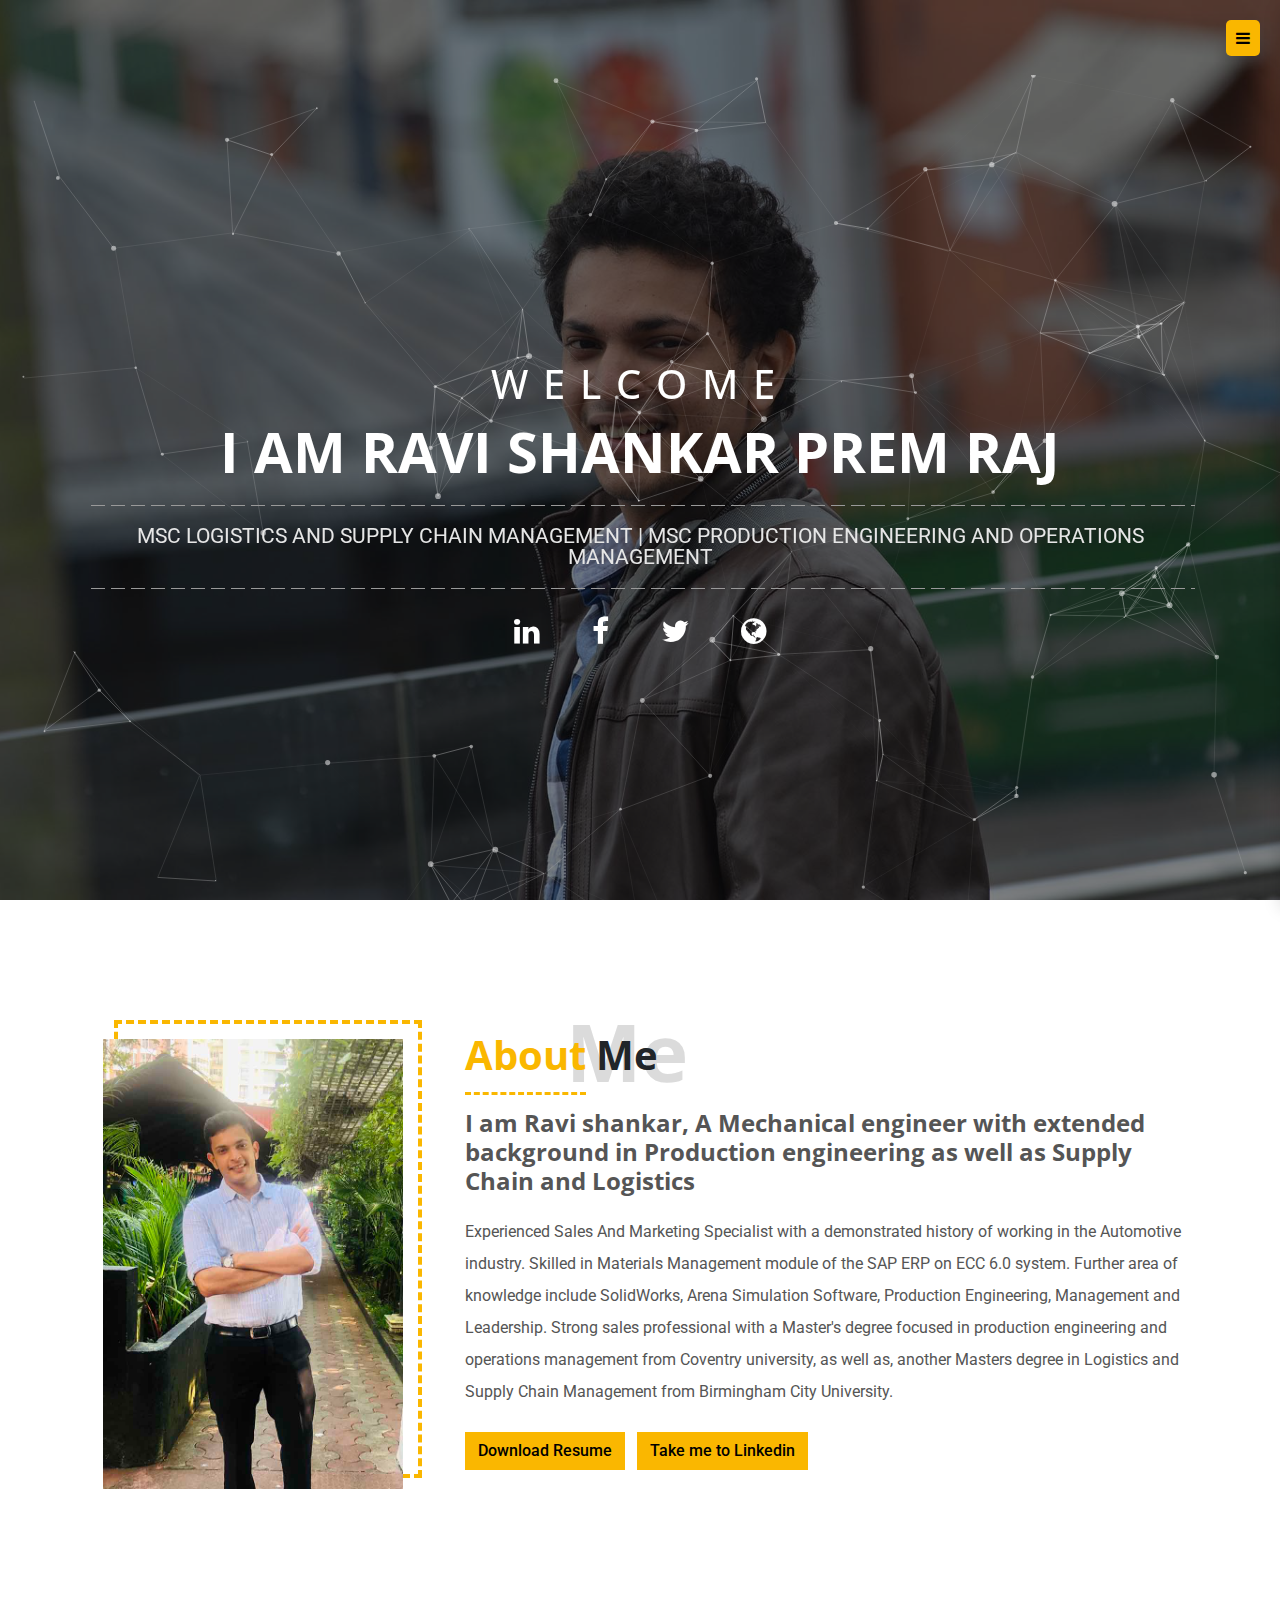
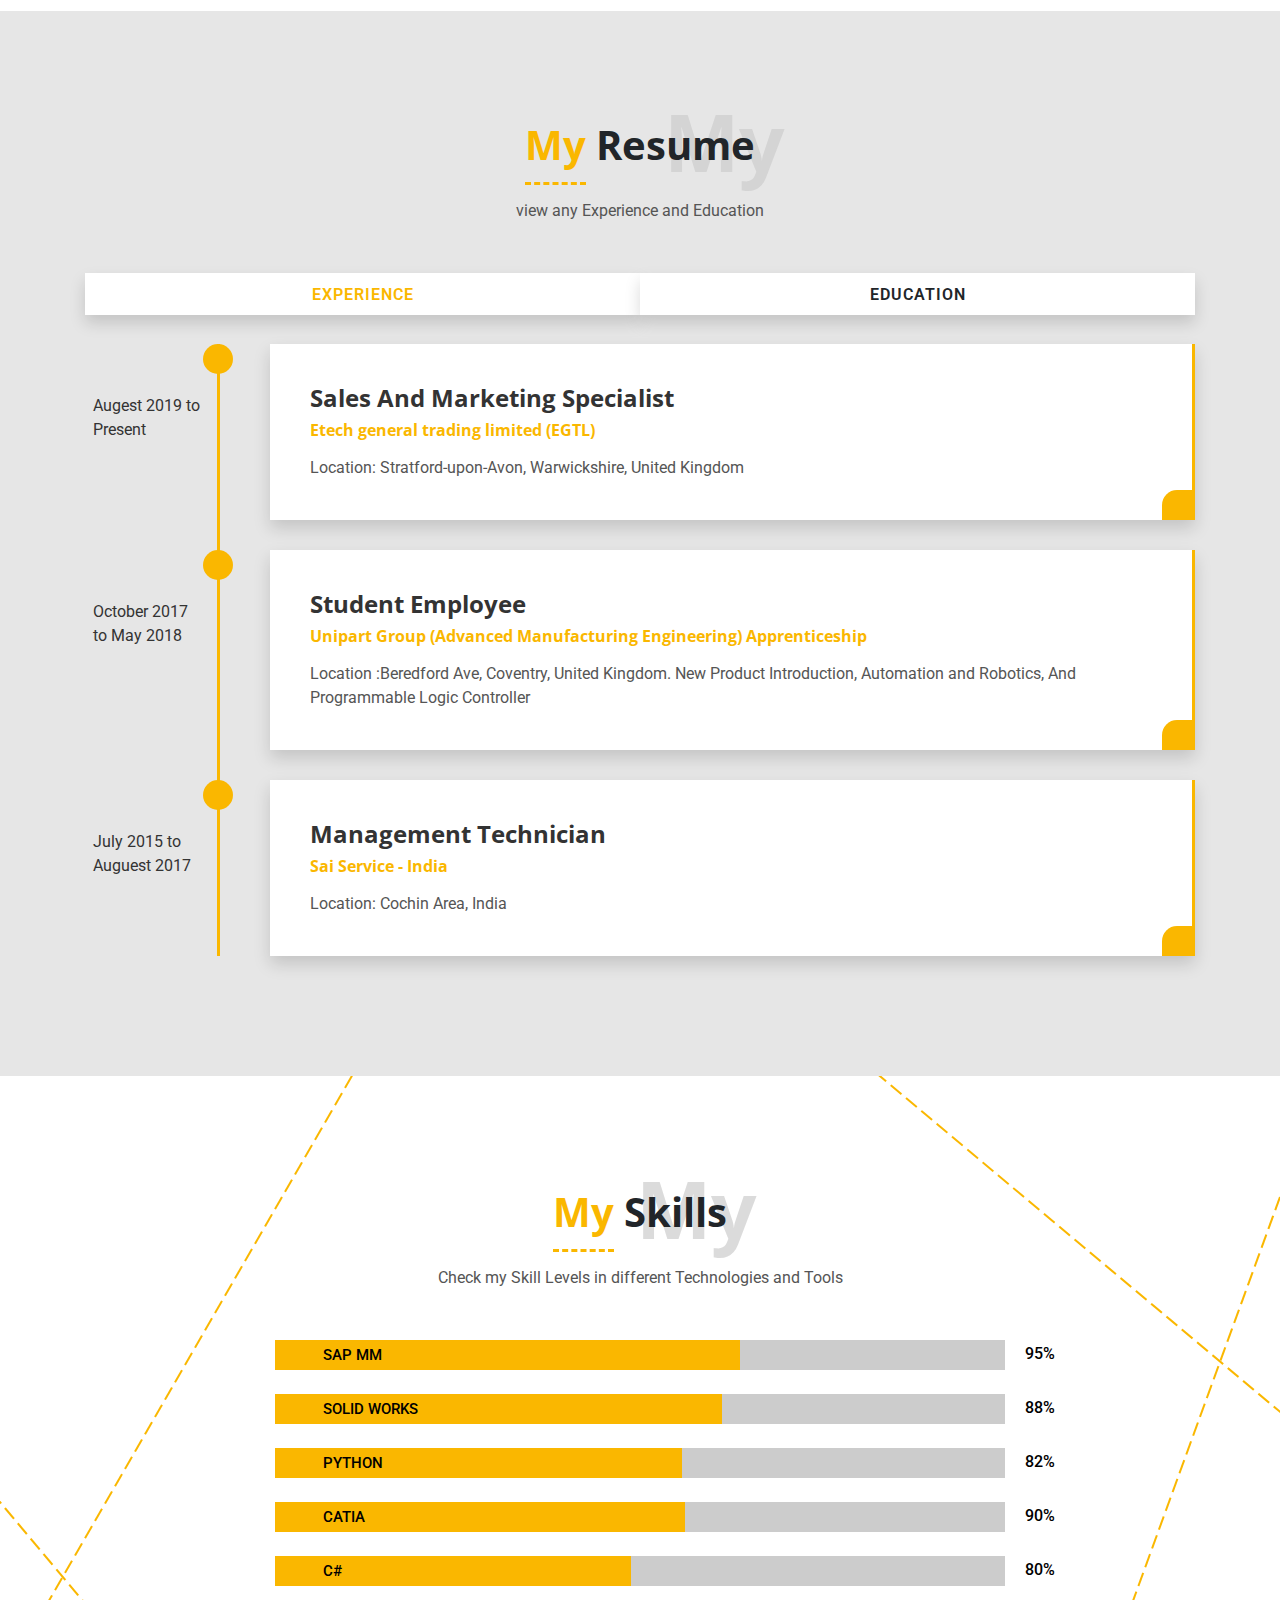
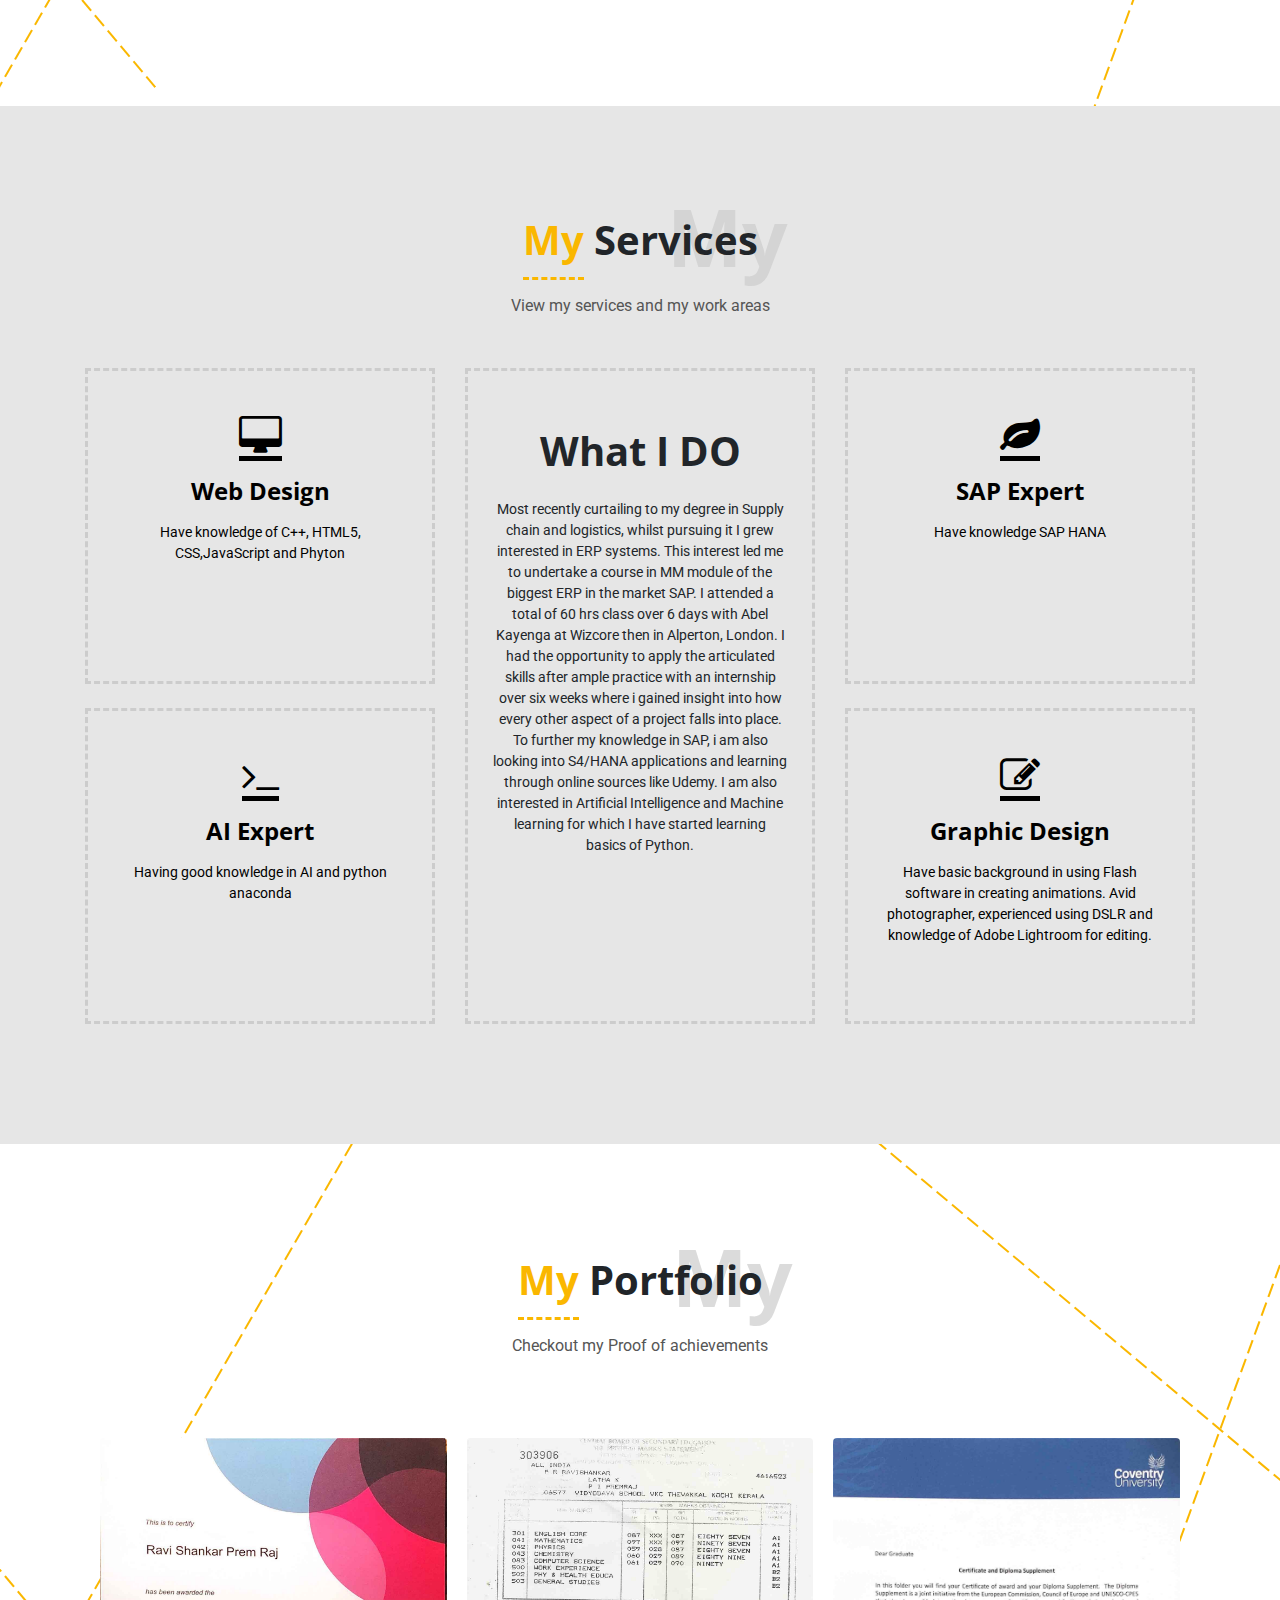
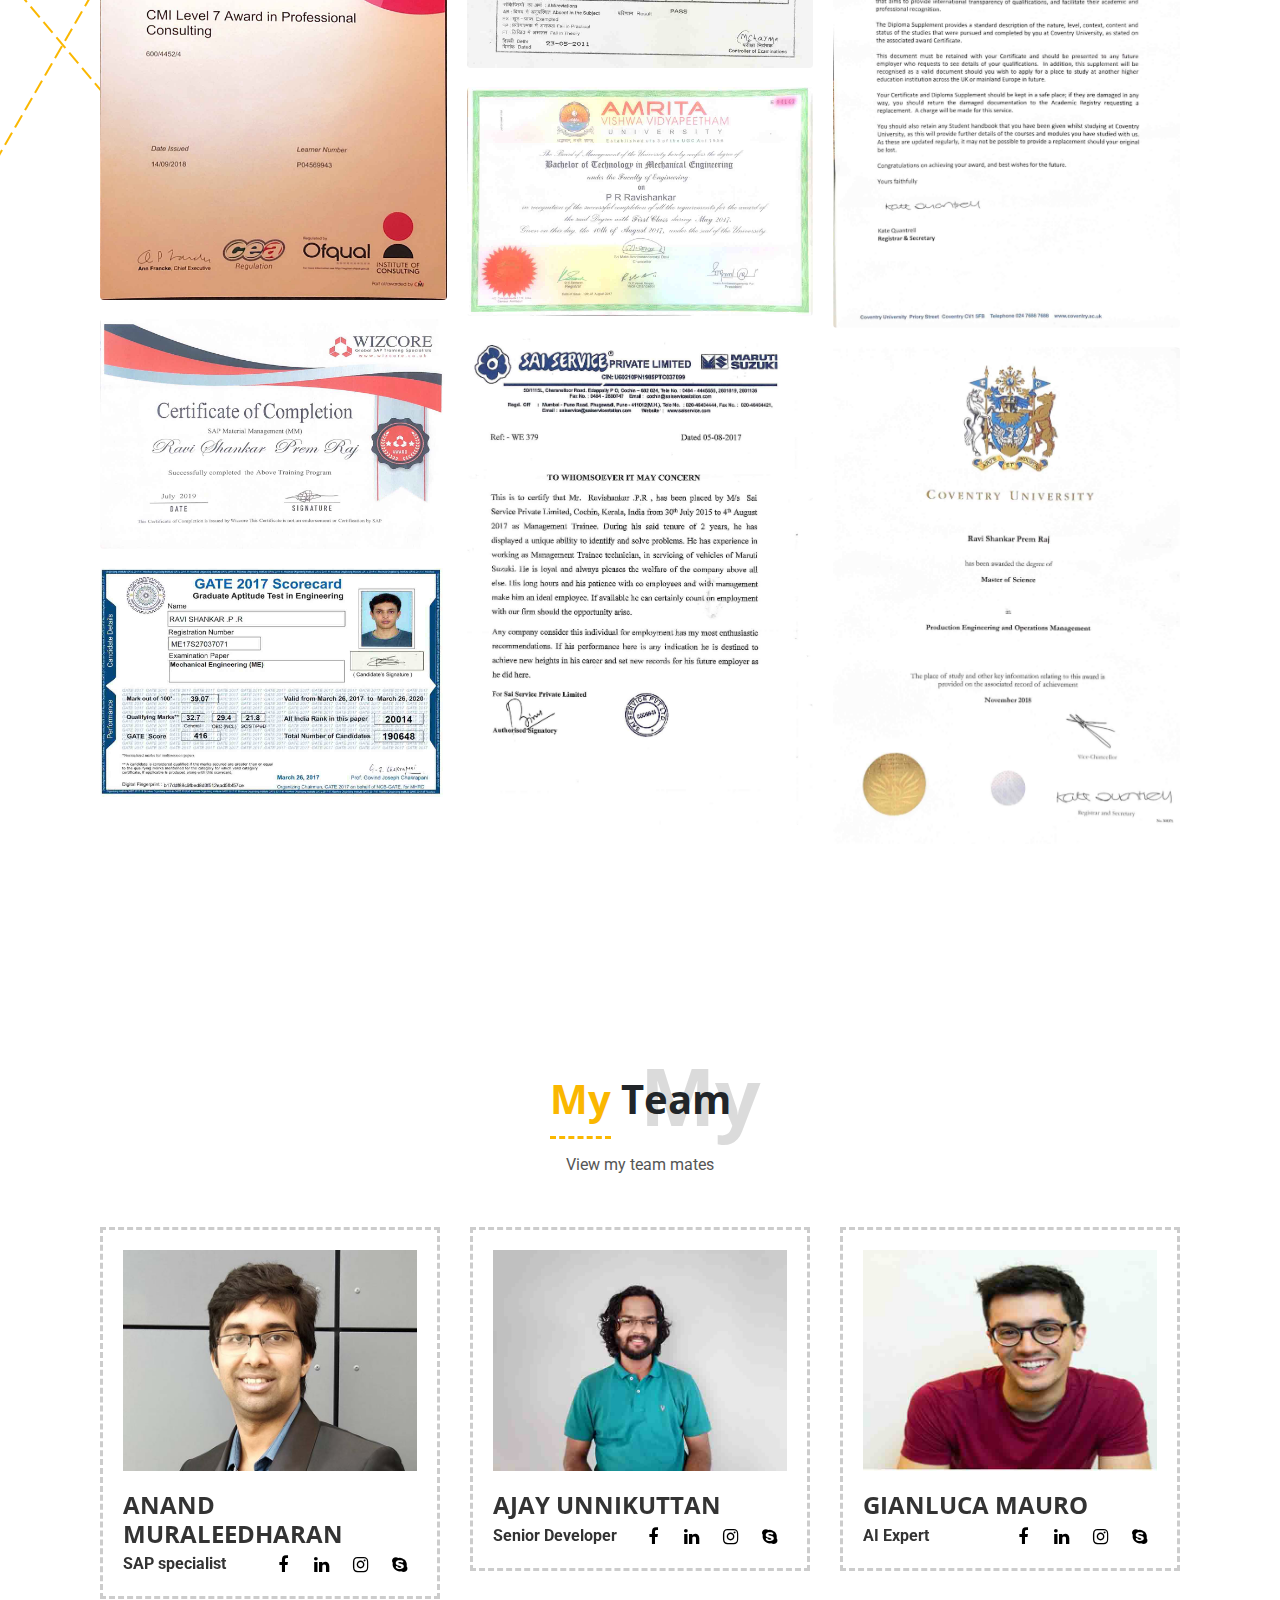
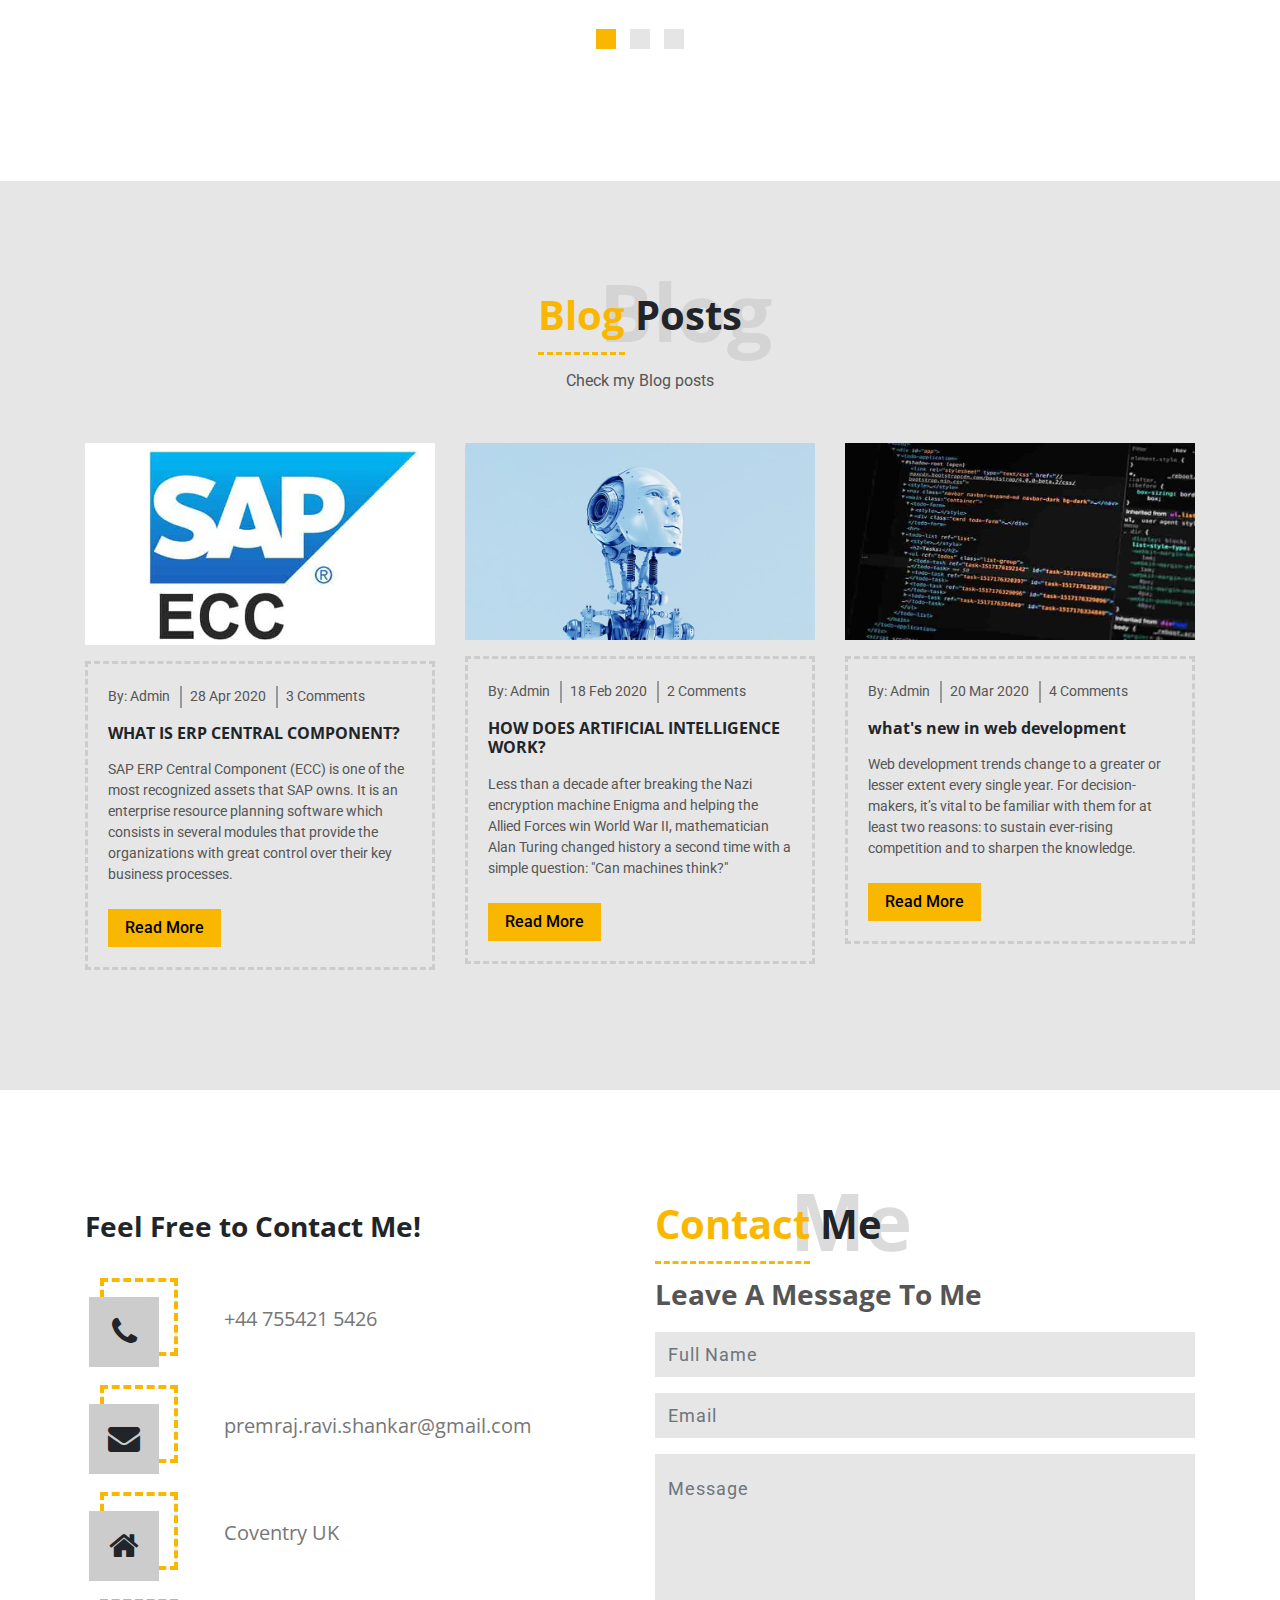
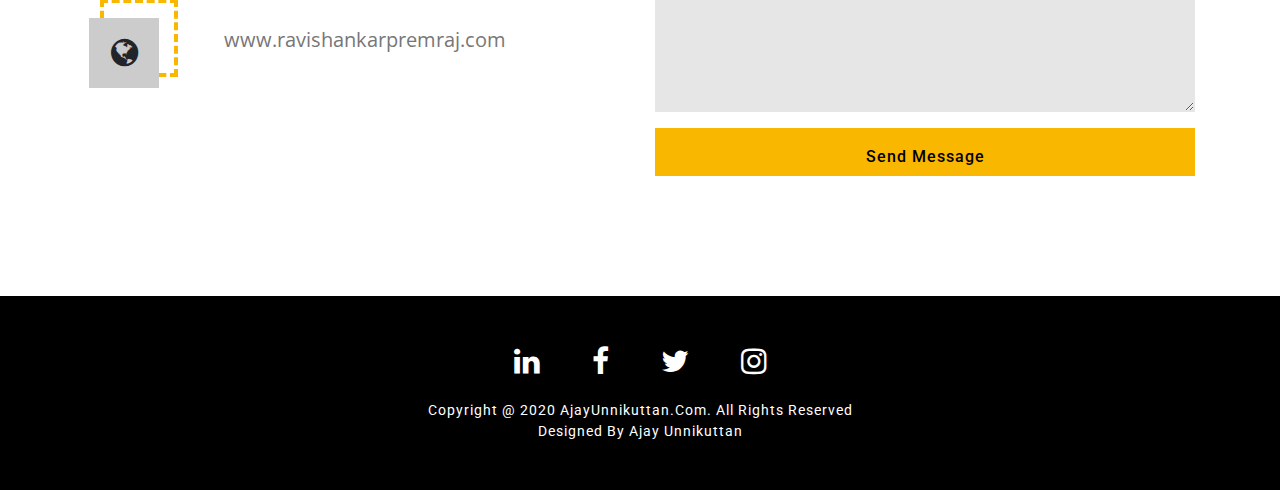
<file: index.html>
<!DOCTYPE html>
<html lang="en">
  <head>
    <title>Welcome to Ravishankarpremraj.com | About me</title>
    <!-- Required meta tags -->
    <meta charset="utf-8" />
    <meta name="viewport" content="width=device-width, initial-scale=1, shrink-to-fit=no" />
    <meta http-equiv="X-UA-Compatible" content="ie=edge" />
    <meta name="description" content="Hi, this is Ravi Shanker's Resume website. checkout all about me !">
    <meta name="keywords" content="Ravi Shankar, About me ">
    <meta name= "author" content="Ravi shankar">
    <meta name="theme-color" content="#e4c200">
    <meta property="og:image" content="https://www.ravishankarpremraj.com/images/slider-1.jpg">

    <link rel="shortcut icon" type="image/png" href="/favicon-16x16.png"/>
    <!-- Framework Stylesheets Start-->

    <!-- Bootstrap Stylesheet -->
    <link rel="stylesheet" type="text/css" href="css/bootstrap.min4.3.1.css" />
    <link rel="stylesheet" type="text/css" href="css/magnific-popup.css" />

    <!-- Framework Stylesheets End-->

    <!-- Slider Stylesheets -->
    <link rel="stylesheet" type="text/css" href="css/swiper.min.css" />
    <link rel="stylesheet" type="text/css" href="css/swiper-custom.css" />

    <!-- Owl Carousel -->
    <link rel="stylesheet" type="text/css" href="css/owl.carousel.css" />
    <link rel="stylesheet" type="text/css" href="css/owl.theme.css" />

    <!-- Font Awsome Stylesheet -->
    <link rel="stylesheet" href="vendors/font-awesome-4.7.0/css/font-awesome.min.css" />

    <!-- Custom Stylesheet Start-->
    <link rel="stylesheet" type="text/css" href="css/style.css" />
    <link rel="stylesheet" type="text/css" href="css/color-panel.css" />
    <link rel="stylesheet" type="text/css" href="css/responsive.css" />
    <link rel="stylesheet" type="text/css" href="css/colors/yellow.css" />

    <!-- Custom Stylesheet End-->

    <!-- Animation Stylesheets -->
    <link rel="stylesheet" type="text/css" href="css/animate.css" />
    
    <!-- Global site tag (gtag.js) - Google Analytics -->
<script async src="https://www.googletagmanager.com/gtag/js?id=G-7334VDWZ4Z"></script>
<script>
  window.dataLayer = window.dataLayer || [];
  function gtag(){dataLayer.push(arguments);}
  gtag('js', new Date());

  gtag('config', 'G-7334VDWZ4Z');
</script>
  </head>

  <body data-spy="scroll" data-target="#navbarSupportedContent" data-offset="0">
    <!--====== Color-Panel =====-->

    <!-- colorRang -->

    <!-- sidenav Starts -->
    <section>
      <div class="bg-overlay-nav"></div>
      <a href="#"><i class="fa fa-bars fixed-btn text-black bg-primary-color sidenav-open "></i></a>
      <div class="sidenav bg-white shadow">
        <div class="sidenav-title bg-white-e">
          <h1 class="text-uppercase">Menu</h1>
        </div>
        <!-- end sidenav-title -->
        <ul class="list-unstyled mb-0 lsp1 text-black sidenav-active">
          <li class="nav-item">
            <a href="#home" class="nav-link bg-primary-colorh bg-active"
              >Home
              <i class="fa fa-home"></i>
            </a>
          </li>
          <li class="nav-item">
            <a href="#about" class="nav-link bg-primary-colorh"
              >About
              <i class="fa fa-info"></i>
            </a>
          </li>
          <li class="nav-item">
            <a href="#resume" class="nav-link bg-primary-colorh"
              >Resume
              <i class="fa fa-file-text"></i>
            </a>
          </li>
          <li class="nav-item">
            <a href="#skills" class="nav-link bg-primary-colorh"
              >Skills
              <i class="fa fa-list-ul"></i>
            </a>
          </li>
          <li class="nav-item">
            <a href="#services" class="nav-link bg-primary-colorh"
              >Services
              <i class="fa fa-tasks"></i>
            </a>
          </li>
          <li class="nav-item">
            <a href="#portfolio" class="nav-link bg-primary-colorh"
              >Portfolio
              <i class="fa fa-photo"></i>
            </a>
          </li>
          <li class="nav-item">
            <a href="#team" class="nav-link bg-primary-colorh"
              >Team
              <i class="fa fa-users"></i>
            </a>
          </li>
          <li class="nav-item">
            <a href="#blogs" class="nav-link bg-primary-colorh"
              >Blog
              <i class="fa fa-newspaper-o"></i>
            </a>
          </li>
          <!-- <li class="nav-item">
            <a href="#pricing" class="nav-link bg-primary-colorh"
              >Pricing
              <i class="fa fa-dollar"></i>
            </a>
          </li> -->
          <li class="nav-item">
            <a href="#contact" class="nav-link bg-primary-colorh"
              >Contact
              <i class="fa fa-phone"></i>
            </a>
          </li>
        </ul>
      </div>
      <!-- end sidenav -->
    </section>
    <!-- sidenav Ends -->

    <!-- Parallax Background Starts-->
    <div class="parallax-bg">
      <div
        class="meta vh-100 bg-overlay"
        style="background: url(images/slider-1.jpg);background-size: cover;background-position: center;background-repeat: no-repeat;"
      >
        <div id="particles-js"></div>
        <div class="container flex-centering text-center vh-100 ">
          <div class="row sh-above">
            <div class="col-12">
              <div class="first-page-text text-white-persist">
                <div class="first-page-text-headings">
                  <h1 class="fw-medium animated fadeInDownBig">Welcome</h1>
                  <h1 class="display-4 fw-semi-bold animated fadeInDownBig delay-1s">I am Ravi Shankar Prem Raj</h1>

                  <div class="custom-border sh-above">
                    <div class="line-border"></div>
                  </div>

                  <p class="dash line text-white-persist-e fw-regular animated fadeInDownBig delay-2s">
                    MSc Logistics and supply chain management | MSc Production engineering and operations management
                  </p>

                  <div class="custom-border sh-above">
                    <div class="line-border"></div>
                  </div>

                  <ul class="list-unstyled list-inline social text-white-persist primary-colorh">
                    <li class="list-inline-item">
                      <a href="https://www.linkedin.com/in/ravi-shankar-prem-raj-64b02414b/" target="_blank" class="hover"><i class="fa fa-linkedin"></i></a>
                    </li>
                    <li class="list-inline-item">
                      <a href="https://www.facebook.com/profile.php?id=671284256&sk=photos_all&lst=100001407564921%3A671284256%3A1585460762" target="_blank" class="hover"><i class="fa fa-facebook-f"></i></a>
                    </li>
                    <li class="list-inline-item">
                      <a href="#" class="hover"><i class="fa fa-twitter"></i></a>
                    </li>
                   
                    <li class="list-inline-item">
                      <a href="https://www.ravishankarpremraj.com/" target="_blank" class="hover"><i class="fa fa-globe"></i></a>
                    </li>
                    
                  </ul>
                </div>
                <!-- end first-page-text-headings -->
              </div>
              <!-- end first-page-text -->
            </div>
            <!-- end column -->
          </div>
          <!-- end row -->
        </div>
        <!-- end container -->
      </div>
      <!-- end meta -->
    </div>
    <!-- end parallax-bg -->
    <!-- Parallax Background Ends-->

    <!-- About Start  -->
    <section class="section-padding about bg-white" id="about">
      <div class="container">
        <div class="row">
          <div class="col-lg-4 mx-auto flex-centering mb-5 mb-lg-0">
            <div class="img-styled">
              <div class="border-styled primary-border">
                <img src="images/about.jpg" alt="about-img" class="img-fluid" />
              </div>
              <!-- end border-styled -->
            </div>
            <!-- end img-styled -->
          </div>
          <!-- end column -->
          <div class="col-lg-8 flex-centering">
            <div class="about-text">
              <div class="heading heading-margin">
                <div class="heading-absolute text-white-c sh-above"><span>Me</span></div>
                <h1 class="sh-above2 position-relative"><span class="heading-border primary-color">About</span> Me</h1>
              </div>
              <!-- end heading -->
              <h4 class="text-black-5 fw-semi-bold about-margin">
                I am Ravi shankar, A Mechanical engineer with extended background in Production engineering as well as Supply Chain and Logistics
              </h4>
              <p class="text-black-5 about-margin">
                Experienced Sales And Marketing Specialist with a demonstrated history of working in 
                the Automotive industry. Skilled in Materials Management module of the SAP ERP on ECC 6.0 system. 
                Further area of knowledge include SolidWorks, Arena Simulation Software, Production Engineering, Management and Leadership. 
                Strong sales professional with a Master's degree focused in production engineering and operations management 
                from Coventry university, as well as, another Masters degree in Logistics and Supply Chain Management 
                from Birmingham City University.
              </p>

              <div class="about-btns pt-1">
                <a
                  href="https://www.slideshare.net/slideshow/embed_code/key/ir6zX4U3uULmBY"
                  class="btn on-bg-color bg-primary-color bg-primary-colorh fw-semi-bold br0"
                  target="_blank"
                  >Download Resume</a
                >
                <a
                  href="https://www.linkedin.com/in/ravi-shankar-prem-raj-64b02414b/"
                  target="_blank"
                  class="btn on-bg-color bg-primary-color bg-primary-colorh fw-semi-bold br0 ml-2"
                  >Take me to Linkedin</a
                >
              </div>
              <!-- end about-btns -->
            </div>
            <!-- end about-text -->
          </div>
          <!-- end column -->
        </div>
        <!-- end row -->
      </div>
      <!-- end container -->
    </section>
    <!-- About End  -->

    <!-- resume Start  -->
    <section class="section-padding resume bg-white-e" id="resume">
      <div class="container">
        <div class="row">
          <div class="col-12 text-center">
            <div class="heading heading-margin">
              <div class="heading-absolute text-white-c sh-above"><span>My</span></div>
              <h1 class="sh-above2 position-relative"><span class="heading-border primary-color ">My</span> Resume</h1>
            </div>
            <!-- end heading -->
            <p class="text-black-5 para-margin">
              view any Experience and Education
            </p>
          </div>
          <!-- end column -->
        </div>
        <!-- end row -->
        <!-- Nav tabs -->
        <ul class="nav nav-tabs border-0 heading-margin" id="myTab" role="tablist">
          <li class="nav-item w-50 primary-colorh">
            <a
              class="nav-link bg-white text-black hover lsp1 shadow active"
              id="experience-tab"
              data-toggle="tab"
              data-target="#experience"
              role="tab"
              aria-controls="experience"
              aria-selected="true"
              >Experience</a
            >
          </li>
          <li class="nav-item w-50 primary-colorh">
            <a
              class="nav-link bg-white text-black hover lsp1 shadow "
              id="education-tab"
              data-toggle="tab"
              data-target="#education"
              role="tab"
              aria-controls="education"
              aria-selected="false"
              >Education</a
            >
          </li>
        </ul>

        <!-- Tab panes -->
        <div class="container">
          <div class="tab-content">
            <div class="tab-pane active" id="experience" role="tabpanel" aria-labelledby="experience-tab">
              <div class="resume-details text-black-3">
                <div class="row">
                  <div class="col-lg-2 col-md-3 circle px-0 px-md-2">
                    <div class="col-md-8 px-0 duration">
                      <p>Augest 2019 to Present</p>
                    </div>
                    <!-- end column -->
                  </div>
                  <!-- end column -->
                  <div class="col-lg-10 col-md-9 ml-auto resume-box bg-white shadow">
                    <h4>Sales And Marketing Specialist</h4>
                    <h6 class="mt-md-2 mt-1 mb-md-3 mb-2 primary-color">Etech general trading limited (EGTL)</h6>
                    <p class="text-black-5">
                      Location: Stratford-upon-Avon, Warwickshire, United Kingdom
                    </p>
                  </div>
                  <!-- end column -->
                </div>
                <!-- end row -->
              </div>
              <!-- end resume-details -->
              <div class="resume-details text-black-3">
                <div class="row">
                  <div class="col-lg-2 col-md-3 circle px-0 px-md-2">
                    <div class="col-md-8 px-0 duration">
                      <p>October 2017 to May 2018</p>
                    </div>
                    <!-- end column -->
                  </div>
                  <!-- end column -->
                  <div class="col-lg-10 col-md-9 ml-auto resume-box bg-white shadow">
                    <h4>Student Employee</h4>
                    <h6 class="mt-md-2 mt-1 mb-md-3 mb-2 primary-color">Unipart Group (Advanced Manufacturing Engineering) Apprenticeship</h6>
                    <p class="text-black-5">
                      Location :Beredford Ave, Coventry, United Kingdom. New Product Introduction, 
                      Automation and Robotics, And Programmable Logic Controller
                    </p>
                  </div>
                  <!-- end column -->
                </div>
                <!-- end row -->
              </div>
              <!-- end resume-details -->
              <div class="resume-details text-black-3">
                <div class="row">
                  <div class="col-lg-2 col-md-3 circle px-0 px-md-2">
                    <div class="col-md-8 px-0 duration">
                      <p>July 2015 to Auguest 2017</p>
                    </div>
                    <!-- end column -->
                  </div>
                  <!-- end column -->
                  <div class="col-lg-10 col-md-9 ml-auto resume-box bg-white shadow">
                    <h4>Management Technician</h4>
                    <h6 class="mt-md-2 mt-1 mb-md-3 mb-2 primary-color">Sai Service - India</h6>
                    <p class="text-black-5">
                      Location: Cochin Area, India
                    </p>
                  </div>
                  <!-- end column -->
                </div>
                <!-- end row -->
              </div>
              <!-- end resume-details -->
            </div>
            <!-- end tab-pane -->
            <div class="tab-pane fade" id="education" role="tabpanel" aria-labelledby="education-tab">
              <div class="resume-details text-black-3">
                <div class="row">
                  <div class="col-lg-2 col-md-3 circle px-0 px-md-2">
                    <div class="col-md-8 px-0 duration">
                      <p>expected graduation 2019 – 2020</p>
                    </div>
                    <!-- end column -->
                  </div>
                  <!-- end column -->
                  <div class="col-lg-10 col-md-9 ml-auto resume-box bg-white shadow">
                    <h4>PGDM, Logistics and Supply Chain Management</h4>
                    <h6 class="mt-md-2 mt-1 mb-md-3 mb-2 primary-color">Birmingham City University</h6>
                    <p class="text-black-5">
                      Field Of Study Logistics and Supply Chain Management
                    </p>
                  </div>
                  <!-- end column -->
                </div>
                <!-- end row -->
              </div>
              <!-- end resume-details -->
              <div class="resume-details text-black-3">
                <div class="row">
                  <div class="col-lg-2 col-md-3 circle px-0 px-md-2">
                    <div class="col-md-8 px-0 duration">
                      <p>2017 – 2018</p>
                    </div>
                    <!-- end column -->
                  </div>
                  <!-- end column -->
                  <div class="col-lg-10 col-md-9 ml-auto resume-box bg-white shadow">
                    <h4>Master of Science - Field Of Study Production Engineering and Operations Management</h4>
                    <h6 class="mt-md-2 mt-1 mb-md-3 mb-2 primary-color">Coventry University</h6>
                    <p class="text-black-5">
                      Field Of Study Production Engineering and Operations Management
                    </p>
                  </div>
                  <!-- end column -->
                </div>
                <!-- end row -->
              </div>
              <!-- end resume-details -->
              <div class="resume-details text-black-3">
                <div class="row">
                  <div class="col-lg-2 col-md-3 circle px-0 px-md-2">
                    <div class="col-md-8 px-0 duration">
                      <p>January 2011 to 2015</p>
                    </div>
                    <!-- end column -->
                  </div>
                  <!-- end column -->
                  <div class="col-lg-10 col-md-9 ml-auto resume-box bg-white shadow">
                    <h4>Bachelor of Technology - BTech, Field Of Study: Mechanical Engineering</h4>
                    <h6 class="mt-md-2 mt-1 mb-md-3 mb-2 primary-color">Amrita University, Amritapuri Campus</h6>
                    <p class="text-black-5">
                      Field Of Study Mechanical Engineering, Grade First class
                    </p>
                  </div>
                  <!-- end column -->
                </div>
                <!-- end row -->
              </div>
              <!-- end resume-details -->
            </div>
            <!-- end tab-pane -->
          </div>
          <!-- end tab-content -->
        </div>
        <!-- end container -->
      </div>
      <!-- end container -->
    </section>
    <!-- resume End  -->

    <!-- Skills Start  -->
    <section class="section-padding skills position-relative overflow-hidden bg-white" id="skills">
      <div class="custom-skills-border sh-above">
        <div class="line-skills-border line-border1"></div>
        <div class="line-skills-border line-border2"></div>
        <div class="line-skills-border line-border3"></div>
        <div class="line-skills-border line-border4"></div>
      </div>
      <!-- end custom-skills-border -->
      <div class="container">
        <div class="row">
          <div class="col-lg-12 mx-auto text-center">
            <div class="heading heading-margin">
              <div class="heading-absolute text-white-c sh-above"><span>My</span></div>
              <h1 class="sh-above2 position-relative"><span class="heading-border primary-color ">My</span> Skills</h1>
            </div>
            <!-- end heading -->
            <p class="text-black-5 para-margin">
              Check my Skill Levels in different Technologies and Tools
            </p>
          </div>
          <!-- end column -->
        </div>
        <!-- end row -->
        <div class="row">
          <div class="col-lg-8 col-10 mx-sm-auto mr-auto fw-medium">
            <div class="pbar-wrapper">
              <div class="progress bg-white-c">
                <div
                  class="progress-bar bg-primary-color on-bg-color pl-5 pbar1"
                  role="progressbar"
                  aria-valuenow="25"
                  aria-valuemin="0"
                  aria-valuemax="100"
                >
                  SAP MM
                </div>
              </div>
              <!-- end progress -->
              <span class="text-black">95%</span>
            </div>
            <!-- end pbar-wrapper -->
            <div class="pbar-wrapper">
              <div class="progress mt-md-4 mt-sm-3 mt-2 bg-white-c">
                <div
                  class="progress-bar bg-primary-color on-bg-color pl-5 pbar2"
                  role="progressbar"
                  aria-valuenow="25"
                  aria-valuemin="0"
                  aria-valuemax="100"
                >
                  Solid works
                </div>
              </div>
              <!-- end progress -->
              <span class="text-black">88%</span>
            </div>
            <!-- end pbar-wrapper -->
            <div class="pbar-wrapper">
              <div class="progress mt-md-4 mt-sm-3 mt-2 bg-white-c">
                <div
                  class="progress-bar bg-primary-color on-bg-color pl-5 pbar3"
                  role="progressbar"
                  aria-valuenow="25"
                  aria-valuemin="0"
                  aria-valuemax="100"
                >
                  Python
                </div>
              </div>
              <!-- end progress -->
              <span class="text-black">82%</span>
            </div>
            <!-- end pbar-wrapper -->
            <div class="pbar-wrapper">
              <div class="progress mt-md-4 mt-sm-3 mt-2 bg-white-c">
                <div
                  class="progress-bar bg-primary-color on-bg-color pl-5 pbar4"
                  role="progressbar"
                  aria-valuenow="25"
                  aria-valuemin="0"
                  aria-valuemax="100"
                >
                  CATIA
                </div>
              </div>
              <!-- end progress -->
              <span class="text-black">90%</span>
            </div>
            <!-- end pbar-wrapper -->
            <div class="pbar-wrapper">
              <div class="progress mt-md-4 mt-sm-3 mt-2 bg-white-c">
                <div
                  class="progress-bar bg-primary-color on-bg-color pl-5 pbar5"
                  role="progressbar"
                  aria-valuenow="25"
                  aria-valuemin="0"
                  aria-valuemax="100"
                >
                  C#
                </div>
              </div>
              <!-- end progress -->
              <span class="text-black">80%</span>
            </div>
            <!-- end pbar-wrapper -->
          </div>
          <!-- end column -->
        </div>
        <!-- end row -->
      </div>
      <!-- end container -->
    </section>
    <!-- Skills End  -->

    <!-- Services Start  -->
    <section class="section-padding services bg-white-e" id="services">
      <div class="container">
        <div class="row">
          <div class="col-12 text-center">
            <div class="heading heading-margin">
              <div class="heading-absolute text-white-c sh-above"><span>My</span></div>
              <h1 class="sh-above2 position-relative"><span class="heading-border primary-color">My</span> Services</h1>
            </div>
            <!-- end heading -->
            <p class="text-black-5 para-margin">
              View my services and my work areas
            </p>
          </div>
          <!-- end column -->
        </div>
        <!-- end row -->
        <div class="row">
          <div class="col-xl">
            <div class="row no-gutters">
              <div class="col-12">
                <div class="box primary-border-e primary-border-eh">
                  <div class="box-bg bg-primary-colorh bg-white-e box-left-right on-bg-color on-bg-colorh">
                    <h1><i class="fa fa-desktop"></i></h1>
                    <h4 class="my-3 fw-semi-bold">Web Design</h4>
                    <p class="col-xl-12 col-md-8 col-sm-10 mx-auto px-0">
                      Have knowledge of C++, HTML5, CSS,JavaScript and Phyton
                    </p>
                  </div>
                  <!-- end box-bg -->
                </div>
                <!-- end box -->
              </div>
              <!-- end column -->
              <div class="col-12">
                <div class="box primary-border-e primary-border-eh mt-4">
                  <div class="box-bg bg-primary-colorh bg-white-e box-left-right on-bg-color on-bg-colorh">
                    <h1><i class="fa fa-terminal"></i></h1>
                    <h4 class="my-3 fw-semi-bold">AI Expert</h4>
                    <p class="col-xl-12 col-md-8 col-sm-10 mx-auto px-0">
                     Having good knowledge in AI and python anaconda 
                    </p>
                  </div>
                  <!-- end box-bg -->
                </div>
                <!-- end box -->
              </div>
              <!-- end column -->
            </div>
            <!-- end row -->
          </div>
          <!-- end column -->
          <div class="col-xl">
            <div class="box primary-border-e primary-border-eh box-center my-4 my-xl-0">
              <div class="inner-box text-center">
                <h1 class="pt-3 what fw-semi-bold">What I DO</h1>
                <p class="pt-4 text-center">
                  Most recently curtailing to my degree in Supply chain and logistics, 
                  whilst pursuing it I grew interested in ERP systems. This interest led me to undertake a course
                   in MM module of the biggest ERP in the market SAP. I attended a total of 60 hrs class over 6 days with
                    Abel Kayenga at Wizcore then in Alperton, London. I had the opportunity to apply the articulated skills 
                    after ample practice with an internship over six weeks where i gained insight into how every other aspect
                     of a project falls into place. To further my knowledge in SAP, i am also looking into S4/HANA applications 
                     and learning through online sources like Udemy. I am also interested in Artificial Intelligence and 
                     Machine learning for which I have started learning basics of Python.

                </p>

                <p class="pt-4 text-center">
                  <!-- Lorem ipsum dolor sit amet, consectetur adipiscing elit, sed do eiusmod tempor incididunt ut labore et
                  dolore magna aliqua. Ut enim ad minim veniam. Lorem ipsum dolor sit amet, consectetur adipiscing elit,
                  sed do eiusmod tempor incididunt ut labore et dolore magna aliqua. -->
                </p>

                <p class="pt-4 text-center">
                  <!-- Lorem ipsum dolor sit amet, consectetur adipiscing elit, sed do eiusmod tempor incididunt ut labore et
                  dolore magna aliqua. Lorem ipsum dolor sit amet, consectetur adipiscing elit, sed do eiusmod tempor
                  incididunt ut labore et dolore magna aliqua. -->
                </p>
              </div>
              <!-- end inner-box -->
            </div>
            <!-- end box -->
          </div>
          <!-- end column -->
          <div class="col-xl">
            <div class="row no-gutters">
              <div class="col-12">
                <div class="box primary-border-e primary-border-eh">
                  <div class="box-bg bg-primary-colorh bg-white-e box-left-right on-bg-color on-bg-colorh">
                    <h1><i class="fa fa-leaf"></i></h1>
                    <h4 class="my-3 fw-semi-bold">SAP Expert</h4>
                    <p class="col-xl-12 col-md-8 col-sm-10 mx-auto px-0">
                      Have knowledge SAP HANA
                    </p>
                  </div>
                  <!-- end box-bg -->
                </div>
                <!-- end box -->
              </div>
              <!-- end column -->
              <div class="col-12">
                <div class="box primary-border-e primary-border-eh mt-4">
                  <div class="box-bg bg-primary-colorh bg-white-e box-left-right on-bg-color on-bg-colorh">
                    <h1><i class="fa fa-pencil-square-o"></i></h1>
                    <h4 class="my-3 fw-semi-bold">Graphic Design</h4>
                    <p class="col-xl-12 col-md-8 col-sm-10 mx-auto px-0">
                      Have basic background in using Flash software in creating animations. 
                      Avid photographer, experienced using DSLR and knowledge of Adobe Lightroom for editing.
                    </p>
                  </div>
                  <!-- end box-bg -->
                </div>
                <!-- end box -->
              </div>
              <!-- end column -->
            </div>
            <!-- end row -->
          </div>
          <!-- end column -->
        </div>
        <!-- end row -->
      </div>
      <!-- end container -->
    </section>
    <!-- Services End  -->

    <!-- Portfolio Starts  -->
    <section class="section-padding portfolio position-relative overflow-hidden bg-white" id="portfolio">
      <div class="custom-skills-border">
        <div class="line-skills-border line-border1"></div>
        <div class="line-skills-border line-border2"></div>
        <div class="line-skills-border line-border3"></div>
        <div class="line-skills-border line-border4"></div>
      </div>
      <!-- end custom-skills-border -->
      <div class="container">
        <div class="row">
          <div class="col-12 text-center">
            <div class="heading heading-margin">
              <div class="heading-absolute text-white-c sh-above"><span>My</span></div>
              <h1 class="sh-above2 position-relative">
                <span class="heading-border primary-color ">My</span> Portfolio
              </h1>
            </div>
            <!-- end heading -->
            <p class="text-black-5 para-margin">
              Checkout my Proof of achievements
            </p>
          </div>
          <!-- end column -->
        </div>
        <!-- end row -->

        <div id="photo-gallery" class="photo-gallery">
          <div class="container-fluid">
            <div class="row">
              <div class="col-12 col-sm-12 col-md-12 col-lg-12">
                <div id="filter-buttons" class="text-center primary-colorh heading-margin">
                  <!-- <button class="py-0 btn filter-button hover right-border text-black-5 active" data-filter="all">
                    <span></span>All
                  </button> -->
                  <!-- <button class="py-0 btn filter-button hover right-border text-black-5" data-filter="print">
                    <span></span>Brand
                  </button>
                  <button class="py-0 btn filter-button hover right-border text-black-5" data-filter="identity">
                    <span></span>Design
                  </button>
                  <button class="py-0 btn filter-button hover right-border text-black-5" data-filter="branding">
                    <span></span>Photos
                  </button>
                  <button class="py-0 btn filter-button hover right-border text-black-5 border-unset" data-filter="web">
                    <span></span>Videos
                  </button> -->
                </div>
                <!-- end filter-buttons -->

                <div class="row" id="casual">
                  <div class="col">
                    <div class="card-columns">
                      <div class="card border-0 filter all branding">
                        <img src="images/portfolio/cmilvl7.jpg" alt="gallery-image" class="img-fluid" />
                        <div class="card-meta flex-centering text-center">
                          <div class="meta-texts sh-above text-white-persist fw-light">
                            <h3 class="fw-semi-bold primary-color">CMI Level 7 Award</h3>
                            <h6 class="mt-2 mb-3">Professional Consultingy</h6>
                            <a href="images/portfolio/cmilvl7.jpg" title="image-1" class="with-caption image-link"
                              ><span><i class="fa fa-plus"></i></span
                            ></a>
                          </div>
                          <!-- end meta-texts -->
                        </div>
                        <!-- end card-meta -->
                      </div>
                      <!-- end card -->
                      <div class="card border-0 filter all identity">
                        <img src="images/portfolio/sap_mm.jpg" alt="gallery-image" class="img-fluid" />
                        <div class="card-meta flex-centering text-center">
                          <div class="meta-texts sh-above text-white-persist fw-light">
                            <h3 class="fw-semi-bold primary-color">SAP Material Management</h3>
                            <h6 class="mt-2 mb-3">SAP</h6>
                            <a href="images/portfolio/sap_mm.jpg" title="image-2" class="with-caption image-link"
                              ><span><i class="fa fa-plus"></i></span
                            ></a>
                          </div>
                          <!-- end meta-texts -->
                        </div>
                        <!-- end card-meta -->
                      </div>
                      <!-- end card -->
                      <div class="card border-0 filter all web identity">
                        <img src="images/portfolio/GATE.JPG" alt="gallery-image" class="img-fluid" />
                        <div class="card-meta flex-centering text-center">
                          <div class="meta-texts sh-above text-white-persist fw-light">
                            <h3 class="fw-semi-bold primary-color">GATE 2017 Score</h3>
                            <h6 class="mt-2 mb-3">GATE Score</h6>
                            <a href="images/portfolio/GATE.JPG" title="image-3" class="with-caption image-link"
                              ><span><i class="fa fa-plus"></i></span
                            ></a>
                          </div>
                          <!-- end meta-texts -->
                        </div>
                        <!-- end card-meta -->
                      </div>
                      <!-- end card -->
                      <div class="card border-0 filter all web">
                        <img src="images/portfolio/12.jpg" alt="gallery-image" class="img-fluid" />
                        <div class="card-meta flex-centering text-center">
                          <div class="meta-texts sh-above text-white-persist fw-light">
                            <h3 class="fw-semi-bold primary-color">Higher Secondary score</h3>
                            <h6 class="mt-2 mb-3">Plus Two</h6>
                            <a href="images/portfolio/12.jpg" title="image-4" class="with-caption image-link"
                              ><span><i class="fa fa-plus"></i></span
                            ></a>
                          </div>
                          <!-- end meta-texts -->
                        </div>
                        <!-- end card-meta -->
                      </div>
                      <!-- end card -->
                      <div class="card border-0 filter all print web">
                        <img src="images/portfolio/B_techCert.jpg" alt="gallery-image" class="img-fluid" />
                        <div class="card-meta flex-centering text-center">
                          <div class="meta-texts sh-above text-white-persist fw-light">
                            <h3 class="fw-semi-bold primary-color">B.Tech Certificate</h3>
                            <h6 class="mt-2 mb-3">B.tech</h6>
                            <a href="images/portfolio/B_techCert.jpg" title="image-5" class="with-caption image-link"
                              ><span><i class="fa fa-plus"></i></span
                            ></a>
                          </div>
                          <!-- end meta-texts -->
                        </div>
                        <!-- end card-meta -->
                      </div>
                      <!-- end card -->
                      <div class="card border-0 filter all branding identity">
                        <img src="images/portfolio/Experience.jpg" alt="gallery-image" class="img-fluid" />
                        <div class="card-meta flex-centering text-center">
                          <div class="meta-texts sh-above text-white-persist fw-light">
                            <h3 class="fw-semi-bold primary-color">experience</h3>
                            <h6 class="mt-2 mb-3">experience</h6>
                            <a href="images/portfolio/Experience.jpg" title="image-6" class="with-caption image-link"
                              ><span><i class="fa fa-plus"></i></span
                            ></a>
                          </div>
                          <!-- end meta-texts -->
                        </div>
                        <!-- end card-meta -->
                      </div>
                      <!-- end card -->
                      <div class="card border-0 filter all branding">
                        <img src="images/portfolio/ms_prod_2.jpg" alt="gallery-image" class="img-fluid" />
                        <div class="card-meta flex-centering text-center">
                          <div class="meta-texts sh-above text-white-persist fw-light">
                            <h3 class="fw-semi-bold primary-color">Diploma Supplement</h3>
                            <h6 class="mt-2 mb-3">Coventry University</h6>
                            <a href="images/portfolio/ms_prod_2.jpg" title="image-7" class="with-caption image-link"
                              ><span><i class="fa fa-plus"></i></span
                            ></a>
                          </div>
                          <!-- end meta-texts -->
                        </div>
                        <!-- end card-meta -->
                      </div>
                      <!-- end card -->
                      <div class="card border-0 filter all web identity brand">
                        <img src="images/portfolio/ms _prod_eng.jpg" alt="gallery-image" class="img-fluid" />
                        <div class="card-meta flex-centering text-center">
                          <div class="meta-texts sh-above text-white-persist fw-light">
                            <h3 class="fw-semi-bold primary-color">Production Engineering and operations management</h3>
                            <h6 class="mt-2 mb-3">Coventry University</h6>
                            <a href="images/portfolio/ms _prod_eng.jpg" title="image-8" class="with-caption image-link"
                              ><span><i class="fa fa-plus"></i></span
                            ></a>
                          </div>
                          <!-- end meta-texts -->
                        </div>
                        <!-- end card-meta -->
                      </div>
                      <!-- end card -->
                    </div>
                    <!-- end card-columns -->
                  </div>
                  <!-- end column -->
                </div>
                <!-- end row -->
              </div>
              <!-- end column -->
            </div>
            <!-- end row -->
          </div>
          <!-- end container -->
        </div>
        <!-- end photo-gallery -->
      </div>
      <!-- end container -->
    </section>
    <!-- Portfolio Ends  -->

<!-- 

    Banner Starts 
    <section class="section-padding banner bg-overlay-dark">
      <div class="container">
        <div class="row sh-above2 position-relative text-center">
          <div class="col-lg-3 col-sm-6 p-4 p-xl-0">
            <div class="icon">
              <i class="fa fa-heart fa-3x primary-color"></i>
              <h1 class="primary-color my-lg-3 my-2">820</h1>
              <h4 class="text-white-persist-e">Happy Clients</h4>
            </div> -->
            <!-- end icon -->
            
          <!-- </div> -->
          <!-- end column -->
          <!-- <div class="col-lg-3 col-sm-6 p-4 p-xl-0">
            <div class="icon">
              <i class="fa fa-check-square fa-3x primary-color"></i>
              <h1 class="primary-color my-lg-3 my-2">120</h1>
              <h4 class="text-white-persist-e">Success Projects</h4>
            </div> -->
            <!-- end icon -->
          <!-- </div> -->
          <!-- end column -->
          <!-- <div class="col-lg-3 col-sm-6 p-4 p-xl-0">
            <div class="icon">
              <i class="fa fa-trophy fa-3x primary-color"></i>
              <h1 class="primary-color my-lg-3 my-2">20</h1>
              <h4 class="text-white-persist-e">Awards Received</h4>
            </div> -->
            <!-- end icon -->
          </div>
          <!-- end column -->
          <!-- <div class="col-lg-3 col-sm-6 p-4 p-xl-0">
            <div class="icon">
              <i class="fa fa-coffee fa-3x primary-color"></i>
              <h1 class="primary-color my-lg-3 my-2">624</h1>
              <h4 class="text-white-persist-e">Cups Of Tea</h4>
            </div> -->
            <!-- end icon -->
          <!-- </div> -->
          <!-- end column -->
        <!-- </div> -->
        <!-- end row -->
      <!-- </div> -->
      <!-- end container -->
    <!-- </section> -->
    <!-- Banner Ends  -->





    <!-- team Starts  -->
    <section class="section-padding team bg-white" id="team">
      <div class="container">
        <div class="row">
          <div class="col-12 text-center">
            <div class="heading heading-margin">
              <div class="heading-absolute text-white-c sh-above"><span>My</span></div>
              <h1 class="sh-above2 position-relative">
                <span class="heading-border primary-color-border primary-color">My</span> Team
              </h1>
            </div>
            <!-- end heading -->
            <p class="text-black-5 para-margin">
              View my team mates
            </p>
          </div>
          <!-- end column -->
        </div>
        <!-- end row -->
        <div class="owl-carousel owl-theme" id="owl-team">
          <div class="item">
            <div class="team-box primary-border  primary-border-e primary-border-eh">
              <img src="images/team3.jpg" alt="team-image" class="img-fluid" />
              <div class="team-text text-black-3">
                <h4 class="text-uppercase">Anand Muraleedharan</h4>
                <p class="mt-1 fw-semi-bold">SAP specialist</p>
                <ul class="list-unstyled list-inline team-social text-black primary-colorh">
                  <li class="list-inline-item">
                    <a href="#"><i class="hover fa fa-facebook"></i></a>
                  </li>
                  <li class="list-inline-item">
                    <a href="#"><i class="hover fa fa-linkedin"></i></a>
                  </li>
                  <li class="list-inline-item">
                    <a href="#"><i class="hover fa fa-instagram"></i></a>
                  </li>
                  <li class="list-inline-item">
                    <a href="#"><i class="hover fa fa-skype"></i></a>
                  </li>
                </ul>
              </div>
              <!-- end team-text -->
            </div>
            <!-- end team-box -->
          </div>
          <!-- end item -->
          <div class="item">
            <div class="team-box primary-border  primary-border-e primary-border-eh">
              <img src="images/team1.jpg" alt="team-image" class="img-fluid" />
              <div class="team-text text-black-3">
                <h4 class="text-uppercase">Ajay Unnikuttan</h4>
                <p class="mt-1 fw-semi-bold">Senior Developer</p>
                <ul class="list-unstyled list-inline team-social text-black primary-colorh">
                  <li class="list-inline-item">
                    <a href="#"><i class="hover fa fa-facebook"></i></a>
                  </li>
                  <li class="list-inline-item">
                    <a href="#"><i class="hover fa fa-linkedin"></i></a>
                  </li>
                  <li class="list-inline-item">
                    <a href="#"><i class="hover fa fa-instagram"></i></a>
                  </li>
                  <li class="list-inline-item">
                    <a href="#"><i class="hover fa fa-skype"></i></a>
                  </li>
                </ul>
              </div>
              <!-- end team-text -->
            </div>
            <!-- end team-box -->
          </div>
          <!-- end item -->
          <div class="item">
            <div class="team-box primary-border  primary-border-e primary-border-eh">
              <img src="images/team2.jpg" alt="team-image" class="img-fluid" />
              <div class="team-text text-black-3">
                <h4 class="text-uppercase">Gianluca Mauro</h4>
                <p class="mt-1 fw-semi-bold">AI Expert</p>
                <ul class="list-unstyled list-inline team-social text-black primary-colorh">
                  <li class="list-inline-item">
                    <a href="#"><i class="hover fa fa-facebook"></i></a>
                  </li>
                  <li class="list-inline-item">
                    <a href="#"><i class="hover fa fa-linkedin"></i></a>
                  </li>
                  <li class="list-inline-item">
                    <a href="#"><i class="hover fa fa-instagram"></i></a>
                  </li>
                  <li class="list-inline-item">
                    <a href="#"><i class="hover fa fa-skype"></i></a>
                  </li>
                </ul>
              </div>
              <!-- end team-text -->
            </div>
            <!-- end team-box -->
          </div>
          <!-- end item -->
          <div class="item">
            <div class="team-box primary-border  primary-border-e primary-border-eh">
              <img src="images/team3.jpg" alt="team-image" class="img-fluid" />
              <div class="team-text text-black-3">
                <h4 class="text-uppercase">Anand Muraleedharan</h4>
                <p class="mt-1 fw-semi-bold">SAP specialistr</p>
                <ul class="list-unstyled list-inline team-social text-black primary-colorh">
                  <li class="list-inline-item">
                    <a href="#"><i class="hover fa fa-facebook"></i></a>
                  </li>
                  <li class="list-inline-item">
                    <a href="#"><i class="hover fa fa-linkedin"></i></a>
                  </li>
                  <li class="list-inline-item">
                    <a href="#"><i class="hover fa fa-instagram"></i></a>
                  </li>
                  <li class="list-inline-item">
                    <a href="#"><i class="hover fa fa-skype"></i></a>
                  </li>
                </ul>
              </div>
              <!-- end team-text -->
            </div>
            <!-- end team-box -->
          </div>
          <!-- end item -->
          <div class="item">
            <div class="team-box primary-border  primary-border-e primary-border-eh">
              <img src="images/team1.jpg" alt="team-image" class="img-fluid" />
              <div class="team-text text-black-3">
                <h4 class="text-uppercase">Ajay Unnikuttan</h4>
                <p class="mt-1 fw-semi-bold">Senior Developer</p>
                <ul class="list-unstyled list-inline team-social text-black primary-colorh">
                  <li class="list-inline-item">
                    <a href="https://www.facebook.com/ajay.udayasanu"><i class="hover fa fa-facebook"></i></a>
                  </li>
                  <li class="list-inline-item">
                    <a href="https://www.linkedin.com/in/ajayunnikuttan/"><i class="hover fa fa-linkedin"></i></a>
                  </li>
                  <li class="list-inline-item">
                    <a href="https://www.instagram.com/ajay_udayasanu/"><i class="hover fa fa-instagram"></i></a>
                  </li>
                  <li class="list-inline-item">
                    <a href="#"><i class="hover fa fa-skype"></i></a>
                  </li>
                </ul>
              </div>
              <!-- end team-text -->
            </div>
            <!-- end team-box -->
          </div>
          <!-- end item -->
          <div class="item">
            <div class="team-box primary-border  primary-border-e primary-border-eh">
              <img src="images/team2.jpg" alt="team-image" class="img-fluid" />
              <div class="team-text text-black-3">
                <h4 class="text-uppercase">Gianluca Mauro</h4>
                <p class="mt-1 fw-semi-bold">AI Expert</p>
                <ul class="list-unstyled list-inline team-social text-black primary-colorh">
                  <li class="list-inline-item">
                    <a href="#"><i class="hover fa fa-facebook"></i></a>
                  </li>
                  <li class="list-inline-item">
                    <a href="#"><i class="hover fa fa-linkedin"></i></a>
                  </li>
                  <li class="list-inline-item">
                    <a href="#"><i class="hover fa fa-instagram"></i></a>
                  </li>
                  <li class="list-inline-item">
                    <a href="#"><i class="hover fa fa-skype"></i></a>
                  </li>
                </ul>
              </div>
              <!-- end team-text -->
            </div>
            <!-- end team-box -->
          </div>
          <!-- end item -->
          <div class="item">
            <div class="team-box primary-border  primary-border-e primary-border-eh">
              <img src="images/team3.jpg" alt="team-image" class="img-fluid" />
              <div class="team-text text-black-3">
                <h4 class="text-uppercase">Anand Muraleedharan</h4>
                <p class="mt-1 fw-semi-bold">SAP specialist</p>
                <ul class="list-unstyled list-inline team-social text-black primary-colorh">
                  <li class="list-inline-item">
                    <a href="#"><i class="hover fa fa-facebook"></i></a>
                  </li>
                  <li class="list-inline-item">
                    <a href="#"><i class="hover fa fa-linkedin"></i></a>
                  </li>
                  <li class="list-inline-item">
                    <a href="#"><i class="hover fa fa-instagram"></i></a>
                  </li>
                  <li class="list-inline-item">
                    <a href="#"><i class="hover fa fa-skype"></i></a>
                  </li>
                </ul>
              </div>
              <!-- end team-text -->
            </div>
            <!-- end team-box -->
          </div>
          <!-- end item -->
        </div>
        <!-- end owl-carousel -->
      </div>
      <!-- end container -->
    </section>
    <!-- team Ends  -->

    <!-- Blogs Starts  -->
    <section class="section-padding blogs bg-white-e" id="blogs">
      <div class="container">
        <div class="row">
          <div class="col-12 text-center">
            <div class="heading heading-margin">
              <div class="heading-absolute text-white-c sh-above"><span>Blog</span></div>
              <h1 class="sh-above2 position-relative">
                <span class="heading-border primary-color-border primary-color">Blog</span> Posts
              </h1>
            </div>
            <!-- end heading -->
            <p class="text-black-5 para-margin">
              Check my Blog posts
            </p>
          </div>
          <!-- end column -->
        </div>
        <!-- end row -->
        <div class="row">
          <div class="col-md-6 col-lg">
            <div class="blog-block">
              <img src="images/Sap_ECC.jpg" alt="blog-image" class="img-fluid" />
              <div class="blog-text mt-3 primary-border-e primary-border-eh">
                <ul class="list-inline date text-black-5">
                  <li class="list-inline-item right-border pl-0">
                    <p>By: Admin</p>
                  </li>
                  <li class="list-inline-item right-border">
                    <p>28 Apr 2020</p>
                  </li>
                  <li class="list-inline-item right-border border-unset">
                    <p>3 Comments</p>
                  </li>
                </ul>
                <h6 class="my-3">
                  WHAT IS ERP CENTRAL COMPONENT?
                </h6>
                <p class="text-black-5">
                  SAP ERP Central Component (ECC) is one of the most recognized assets that SAP owns. It is an enterprise resource planning software which consists in several modules that provide the organizations with great control over their key business processes.
                </p>
                <a href="#" class="btn bg-primary-color on-bg-color bg-primary-borderh br0 mt-4 px-3"
                  >Read More</a
                >
              </div>
              <!-- end blog-text -->
            </div>
            <!-- end blog-block -->
          </div>
          <!-- end column -->
          <div class="col-md-6 col-lg mt-4 mt-md-0">
            <div class="blog-block">
              <img src="images/AI.jpg" alt="blog-image" class="img-fluid" />
              <div class="blog-text mt-3 primary-border-e primary-border-eh">
                <ul class="list-inline date text-black-5">
                  <li class="list-inline-item right-border pl-0">
                    <p>By: Admin</p>
                  </li>
                  <li class="list-inline-item right-border">
                    <p>18 Feb 2020</p>
                  </li>
                  <li class="list-inline-item right-border border-unset">
                    <p>2 Comments</p>
                  </li>
                </ul>
                <h6 class="my-3">
                  HOW DOES ARTIFICIAL INTELLIGENCE WORK?
                </h6>
                <p class="text-black-5">
                  Less than a decade after breaking the Nazi encryption machine Enigma and helping the Allied Forces win World War II, mathematician Alan Turing changed history a second time with a simple question: "Can machines think?" 
                </p>
                <a href="#" class="btn bg-primary-color on-bg-color bg-primary-borderh br0 mt-4 px-3"
                  >Read More</a
                >
              </div>
              <!-- end blog-text -->
            </div>
            <!-- end blog-block -->
          </div>
          <!-- end column -->
          <div class="col-md-6 col-lg mt-4 mt-lg-0">
            <div class="blog-block">
              <img src="images/webdev.jpg" alt="blog-image" class="img-fluid" />
              <div class="blog-text mt-3 primary-border-e primary-border-eh">
                <ul class="list-inline date text-black-5">
                  <li class="list-inline-item right-border pl-0">
                    <p>By: Admin</p>
                  </li>
                  <li class="list-inline-item right-border">
                    <p>20 Mar 2020</p>
                  </li>
                  <li class="list-inline-item right-border border-unset">
                    <p>4 Comments</p>
                  </li>
                </ul>
                <h6 class="my-3">
                  what's new in web development
                </h6>
                <p class="text-black-5">
                  Web development trends change to a greater or lesser extent every single year. For decision-makers, it’s vital to be familiar with them for at least two reasons: to sustain ever-rising competition and to sharpen the knowledge.
                </p>
                <a href="#" class="btn bg-primary-color on-bg-color bg-primary-borderh br0 mt-4 px-3"
                  >Read More</a
                >
              </div>
              <!-- end blog-text -->
            </div>
            <!-- end blog-block -->
          </div>
          <!-- end column -->
        </div>
        <!-- end row -->
      </div>
      <!-- end container -->
    </section>
    <!-- Blogs Ends  -->





    <!-- Testimonials Starts  -->
    <!-- <section class="section-padding testimonials bg-overlay-dark">
      <div class="container sh-above text-white-persist text-center position-relative">
        <div class="row">
          <div class="col-12 px-xl-2 px-sm-0">
            <div class="owl-carousel owl-theme" id="owl-tst">
              <div class="item">
                <div class="tst-content">
                  <i class="fa fa-quote-right fa-5x primary-color"></i>
                  <p class="col-xl-8 col-lg-10 col-md-12 px-0 mx-auto mt-4">
                    Lorem ipsum dolor sit amet consectetur adipisicing elit. Autem tenetur ratione quod. Lorem ipsum
                    dolor sit amet consectetur adipisicing elit. Autem tenetur ratione quod.
                  </p>

                  <div class="row my-5">
                    <div class="col-auto mx-auto">
                      <div class="img-styled">
                        <div class="border-styled primary-border">
                          <img src="images/testimonials-img.jpg" alt="testimonials-img" class="img-fluid" />
                        </div> -->
                        <!-- end border-styled -->
                      <!-- </div> -->
                      <!-- end img-styled -->
                    <!-- </div> -->
                    <!-- end column -->
                  <!-- </div> -->
                  <!-- end row -->
                  <!-- <h2 class="mt-4 fw-semi-bold">Lisa John</h2>
                  <p>Ceo, Smart Company</p>
                </div> -->
                <!-- end tst-content -->
              <!-- </div> -->
              <!-- end item -->
              <!-- <div class="item">
                <div class="tst-content">
                  <i class="fa fa-quote-right fa-5x primary-color"></i>
                  <p class="col-xl-8 col-lg-10 col-md-12 px-0 mx-auto mt-4">
                    Lorem ipsum dolor sit amet consectetur adipisicing elit. Autem tenetur ratione quod. Lorem ipsum
                    dolor sit amet consectetur adipisicing elit. Autem tenetur ratione quod.
                  </p> -->

                  <!-- <div class="row my-5">
                    <div class="col-auto mx-auto">
                      <div class="img-styled">
                        <div class="border-styled primary-border">
                          <img src="images/testimonials-img.jpg" alt="testimonials-img" class="img-fluid" />
                        </div> -->
                        <!-- end border-styled -->
                      <!-- </div> -->
                      <!-- end img-styled -->
                    <!-- </div> -->
                    <!-- end column -->
                  <!-- </div> -->
                  <!-- end row -->
                  <!-- <h2 class="mt-4 fw-semi-bold">Lisa John</h2>
                  <p>Ceo, Smart Company</p>
                </div> -->
                <!-- end tst-content -->
              <!-- </div> -->
              <!-- end item -->
              <!-- <div class="item">
                <div class="tst-content">
                  <i class="fa fa-quote-right fa-5x primary-color"></i>
                  <p class="col-xl-8 col-lg-10 col-md-12 px-0 mx-auto mt-4">
                    Lorem ipsum dolor sit amet consectetur adipisicing elit. Autem tenetur ratione quod. Lorem ipsum
                    dolor sit amet consectetur adipisicing elit. Autem tenetur ratione quod.
                  </p>

                  <div class="row my-5">
                    <div class="col-auto mx-auto">
                      <div class="img-styled">
                        <div class="border-styled primary-border">
                          <img src="images/testimonials-img.jpg" alt="testimonials-img" class="img-fluid" />
                        </div> -->
                        <!-- end border-styled -->
                      <!-- </div> -->
                      <!-- end img-styled -->
                    <!-- </div> -->
                    <!-- end column -->
                  <!-- </div> -->
                  <!-- end row -->
                  <!-- <h2 class="mt-4 fw-semi-bold">Lisa John</h2>
                  <p>Ceo, Smart Company</p>
                </div> -->
                <!-- end tst-content -->
              <!-- </div> -->
              <!-- end item -->
            <!-- </div> -->
            <!-- end owl-carousel -->
          <!-- </div> -->
          <!-- end column -->
        <!-- </div> -->
        <!-- end row -->
      <!-- </div> -->
      <!-- end container -->
    <!-- </section> -->
    <!-- Testimonials Ends  -->

    <!-- Contact Starts  -->
    <section class="section-padding contact bg-white" id="contact">
      <div class="container">
        <div class="row">
          <div class="col-lg-6 col-11 mx-auto">
            <div class="contact-info mb-4 mb-md-0">
              <h3 class="heading-margin pb-1 text-center text-sm-left">Feel Free to Contact Me!</h3>
              <div class="row my-3 ml-0">
                <div class="col-sm-auto center-responsive">
                  <div class="img-styled ml-0">
                    <div class="border-styled primary-border">
                      <div class="bg-white-c style">
                        <div class="icon flex-centering">
                          <i class="fa fa-phone fa-2x"></i>
                        </div>
                        <!-- end icon -->
                      </div>
                      <!-- end bg-white-e -->
                    </div>
                    <!-- end border-styled -->
                  </div>
                  <!-- end img-styled -->
                </div>
                <!-- end column -->
                <div class="col flex-centeringv text-black-7 center-responsive">
                  <div class="text mb-2 ml-sm-3">
                    <h5>+44 755421 5426</h5>
                  </div>
                  <!-- end text -->
                </div>
                <!-- end column -->
              </div>
              <!-- end row -->
              <div class="row my-3 ml-0">
                <div class="col-sm-auto center-responsive">
                  <div class="img-styled ml-0">
                    <div class="border-styled primary-border">
                      <div class="bg-white-c style">
                        <div class="icon flex-centering">
                          <i class="fa fa-envelope fa-2x"></i>
                        </div>
                        <!-- end icon -->
                      </div>
                      <!-- end bg-white-e -->
                    </div>
                    <!-- end border-styled -->
                  </div>
                  <!-- end img-styled -->
                </div>
                <!-- end column -->
                <div class="col flex-centeringv text-black-7 center-responsive">
                  <div class="text mb-2 ml-sm-3">
                    <h5>premraj.ravi.shankar@gmail.com</h5>
                  </div>
                  <!-- end text -->
                </div>
                <!-- end column -->
              </div>
              <!-- end row -->
              <div class="row my-3 ml-0">
                <div class="col-sm-auto center-responsive">
                  <div class="img-styled ml-0">
                    <div class="border-styled primary-border">
                      <div class="bg-white-c style">
                        <div class="icon flex-centering">
                          <i class="fa fa-home fa-2x"></i>
                        </div>
                        <!-- end icon -->
                      </div>
                      <!-- end bg-white-e -->
                    </div>
                    <!-- end border-styled -->
                  </div>
                  <!-- end img-styled -->
                </div>
                <!-- end column -->
                <div class="col flex-centeringv text-black-7 center-responsive">
                  <div class="text mb-2 ml-sm-3">
                    <h5>Coventry UK</h5>
                  </div>
                  <!-- end text -->
                </div>
                <!-- end column -->
              </div>
              <!-- end row -->
              <div class="row mt-3 ml-0">
                <div class="col-sm-auto center-responsive">
                  <div class="img-styled ml-0">
                    <div class="border-styled primary-border">
                      <div class="bg-white-c style">
                        <div class="icon flex-centering">
                          <i class="fa fa-globe fa-2x"></i>
                        </div>
                        <!-- end icon -->
                      </div>
                      <!-- end bg-white-e -->
                    </div>
                    <!-- end border-styled -->
                  </div>
                  <!-- end img-styled -->
                </div>
                <!-- end column -->
                <div class="col flex-centeringv text-black-7 center-responsive">
                  <div class="text mb-2 ml-sm-3">
                    <h5>www.ravishankarpremraj.com</h5>
                  </div>
                  <!-- end text -->
                </div>
                <!-- end column -->
              </div>
              <!-- end row -->
            </div>
            <!-- end contact-info -->
          </div>
          <!-- end column -->

          <div class="col-lg-6 col-11 mx-auto mt-5 mt-lg-0 text-center text-sm-left">
            <div class="row ">
              <div class="col">
                <div class="heading heading-margin">
                  <div class="heading-absolute text-white-c sh-above"><span>Me</span></div>
                  <h1 class="sh-above2 position-relative">
                    <span class="heading-border primary-color">Contact</span> Me
                  </h1>
                </div>
                <!-- end heading -->
                <h3 class="text-black-5 text-capitalize about-margin freelance">Leave a Message to me </h3>
              </div>
              <!-- end column -->
            </div>
            <!-- end row -->
            <div class="row">
              <div class="col">
                <!-- class="needs-validation" novalidate -->
                <form  method="POST" data-netlify="true" data-netlify-recaptcha="true" >
                  <div class="form-group">
                    <input
                      type="text"
                      name="FullName"
                      class="form-control mt-0 primary-border-e primary-border-eh bg-white-e"
                      id="exampleInputName1"
                      placeholder="Full Name"
                      required
                    />
                  </div>
                  <!-- end form-group -->
                  <div class="form-group">
                    <input
                      type="email"
                      name="Email"
                      class="form-control primary-border-e primary-border-eh bg-white-e"
                      id="exampleInputEmail1"
                      placeholder="Email"
                      required
                    />
                  </div>
                  <!-- end form-group -->
                  <div class="form-group">
                    <textarea
                      class="form-control primary-border-e primary-border-eh bg-white-e"
                      id="exampleFormControlTextarea1"
                      name="Message"
                      rows="8"
                      placeholder="Message"
                      required
                    ></textarea>
                  </div>
                  <div data-netlify-recaptcha="true"></div>
                  <!-- end form-group -->
                  <button type="submit" class="btn btn-block bg-primary-color bg-primary-colorh on-bg-color" style="padding-top: 1rem;">
                    Send Message
                  </button>
                </form>
              </div>
              <!-- end column -->
            </div>
            <!-- end row -->
          </div>
          <!-- end column -->
        </div>
        <!-- end row -->
      </div>
      <!-- end container -->
    </section>
    <!-- Contact Ends  -->

    <!-- Footer Starts  -->
    <footer class="py-5 bg-black">
      <div class="container">
        <div class="row">
          <div class="col text-center text-white">
            <ul class="list-unstyled list-inline social primary-colorh">
              <li class="list-inline-item mb-0">
                <a href="https://www.linkedin.com/in/ravi-shankar-prem-raj-64b02414b/" target="_blank" class="hover"><i class="fa fa-linkedin"></i></a>
              </li>
              <li class="list-inline-item mb-0">
                <a href="https://www.facebook.com/profile.php?id=671284256&sk=photos_all&lst=100001407564921%3A671284256%3A1585460762" target="_blank" class="hover"><i class="fa fa-facebook-f"></i></a>
              </li>
              <li class="list-inline-item mb-0">
                <a href="#" class="hover"><i class="fa fa-twitter"></i></a>
              </li>
              
              <li class="list-inline-item mb-0">
                <a href="https://www.instagram.com/rav_shankar/" class="hover"><i class="fa fa-instagram"></i></a>
              </li>
             
            </ul>
            <p class="text-capitalize lsp1">Copyright @ 2020 <a href="https://www.ajayunnikuttan.com/"> AjayUnnikuttan.com.</a> All rights reserved</p>
            <p class="text-capitalize lsp1"><a href="https://www.ajayunnikuttan.com/">Designed by Ajay Unnikuttan</a> </p>
          </div>
          <!-- end column -->
        </div>
        <!-- end row -->
      </div>
      <!-- end container -->
    </footer>
    <!-- Footer Ends  -->

    <!-- Optional JavaScript, Not optional it's need too -->
    <!-- jQuery first, then Popper.js, then Bootstrap JS -->
    <script src="js/jquery-3.3.1.min.js"></script>
    <script src="js/popper.min.js"></script>
    <script src="js/bootstrap.min4.3.1.js"></script>
    <script src="js/swiper.min.js"></script>
    <script src="js/owl.carousel.min.js"></script>
    <script src="js/jquery.magnific-popup.min.js"></script>
    <script src="js/custom-gallery.js"></script>
    <script src="js/scrollreveal.min.js"></script>

    <script src="js/particles.js"></script>

    <!-- Custom Particle Backgrounds start -->

    <script src="js/particle-polygon.js"></script>
    <!-- <script src="js/particle-nasa.js"></script> -->
    <!-- <script src="js/particle-bubble.js"></script> -->
    <!-- <script src="js/particle-snow.js"></script> -->
    <!-- <script src="js/particle-galaxy.js"></script> -->

    <!-- Custom Particle Backgrounds End -->

    <script src="js/custom-javascript.js"></script>
    <!-- Page Scripts Ends -->
  </body>

 
</html>
</file>
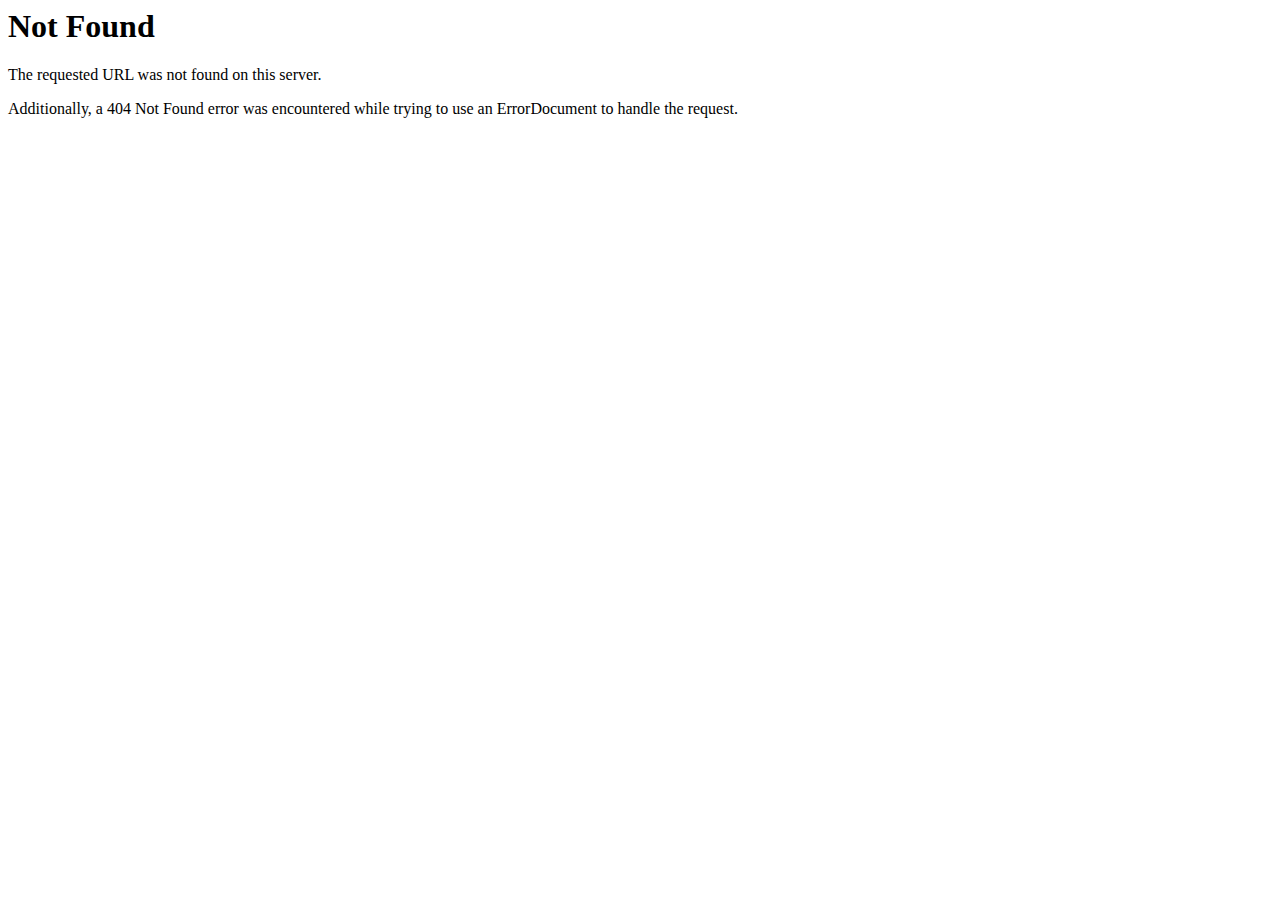
<file: css/AjaxLoader.html>
<!DOCTYPE HTML PUBLIC "-//IETF//DTD HTML 2.0//EN">
<html><head>
<title>404 Not Found</title>
</head><body>
<h1>Not Found</h1>
<p>The requested URL was not found on this server.</p>
<p>Additionally, a 404 Not Found
error was encountered while trying to use an ErrorDocument to handle the request.</p>
</body></html>
</file>
<file: css/style.css>
/* ----------------------------------------------------
Theme Name:Cortex - HTML Template
Version:1.5
Author:Kiswa Solutions
------------------------------------------------------- */

/* ======================================================
 TABLE OF CONTENTS
====================================================== */

/* 

1.0: Settings 
1.1: Slider
1.2: About
1.3: Resume
1.4: Skills
1.5: Services
1.6: Portfolio
1.7: Banner
1.8: Blogs
1.19: Testimonials
1.10: Contact
1.11: Footer
1.12: Blog-Posts
1.13: Blog-Details
1.14: Comment Form
1.15: Team
1.16: Pricing
1.17: Sidenav

*/

/* ====================================================
 1.0: Settings 
====================================================== */

@import url('https://fonts.googleapis.com/css?family=Roboto:300,400,500,700,900|Open+Sans:300,400,600,700,800&amp;display=swap');
/* settings */

body {
    font-family: 'Roboto', sans-serif;
}

h1, h2, h3, h4, h5, h6, .heading {
    font-family: 'Open Sans', sans-serif;
    font-weight: 700;
}

.heading h1 {
    font-weight: 700;
}

h1, h2, h3, h4, h5, h6, p {
    margin: 0;
}

a.nav-link:focus, .btn:focus, a.btn:focus, button:focus, .form-control:focus, button.btn:focus, .navbar-toggler:focus {
    outline: unset;
    -webkit-box-shadow: unset;
    box-shadow: unset;
}

.resume .nav-tabs .nav-link.active:focus {
    outline: unset;
}

.resume .nav-tabs .nav-link:hover {
    -webkit-box-shadow: unset;
    box-shadow: unset;
}

/* Heading Style */

.heading {
    position: relative;
    display: inline-block;
    margin-top: -10px;
}

.heading-border {
    border-bottom: 3px dashed;
    padding-bottom: 10px;
}

.heading-absolute {
    position: absolute;
    right: -30px;
    top: -40px;
    font-weight: 700;
    font-size: 80px;
    z-index: -1;
}

.about-margin {
    margin-bottom: 20px;
}

.heading-margin {
    margin-bottom: 30px;
}

.para-margin {
    margin-bottom: 50px;
}

/* Helper Classes */

.flex-centering {
    display: -webkit-box;
    display: -ms-flexbox;
    display: flex;
    -webkit-box-align: center;
    -ms-flex-align: center;
    align-items: center;
    -webkit-box-pack: center;
    -ms-flex-pack: center;
    justify-content: center;
}

.flex-centeringv {
    display: -webkit-box;
    display: -ms-flexbox;
    display: flex;
    -webkit-box-align: center;
    -ms-flex-align: center;
    align-items: center;
}

.sh-above {
    z-index: 1 !important;
}

.sh-above2 {
    z-index: 2 !important;
}

/* Font Weights */

.fw-light {
    font-weight: 300;
}

.fw-regular {
    font-weight: 400;
}

.fw-medium {
    font-weight: 500;
}

.fw-semi-bold {
    font-weight: 700;
}

.fw-bold {
    font-weight: 900;
}

.br0 {
    border-radius: 0;
}

.br-unset {
    border: unset;
}

.lsp1 {
    letter-spacing: 1px;
}

/* Universal Rules */

.fw-semi-bold-all * {
    font-weight: 600;
}

.br0-all * {
    border-radius: 0;
}

.br-unset-all * {
    border: unset;
}

/* Sections Padding */

.section-padding {
    padding-top: 120px;
    padding-bottom: 120px;
}

/* All Styles */

img {
    display: block;
    margin: auto;
}

a {
    text-decoration: none !important;
}

p {
    font-weight: 400;
}

button.btn, a.btn {
    font-weight: 500;
}

/* Custom Border */

.custom-border {
    position: relative;
    height: 1px;
}

.line-border {
    position: absolute;
    top: 0;
    left: 0px;
    width: 100%;
    height: 100%;
    background-size: 20px 100%;
}

/* Font Sizes For Nabar*/

.fs-navbar-brand {
    font-size: 35px;
}

.fs-nav-link a.nav-link {
    font-size: 20px;
}

/* Overlay Colors settings */

.bg-overlay {
    position: relative;
}

.bg-overlay:after {
    content: "";
    position: absolute;
    top: 0;
    left: 0;
    width: 100%;
    height: 100%;
}

.bg-overlay-dark {
    position: relative;
}

.bg-overlay-dark:after {
    content: "";
    position: absolute;
    top: 0;
    left: 0;
    width: 100%;
    height: 100%;
}

/* ====================================================
 1.1: Slider
====================================================== */

.meta {
    text-transform: uppercase;
    padding-top: 75px;
}

.meta.meta-blog {
    margin-top: 50px;
}

.meta .first-page-text-headings h1:nth-child(1) {
    letter-spacing: 15px;
}

.meta .first-page-text-headings h1:nth-child(2) {
    margin: 10px 0 20px 0;
}

.meta .first-page-text-headings .dash {
    line-height: 1;
    font-size: 21px;
    margin: 20px 0;
}

ul.social {
    margin-top: 0px;
}

ul.social li {
    margin: 20px 40px;
}

ul.social li a {
    font-size: 30px;
}

footer ul.social {
    margin-top: -5px;
}

footer ul.social li {
    margin: 0px 40px;
}

/* ====================================================
 1.3: About
====================================================== */

.img-styled {
    padding-bottom: 13px;
    margin-left: 16px;
}

.img-styled .border-styled {
    border: 4px dashed;
    margin: auto;
}

.img-styled img {
    max-height: 450px;
    margin-right: 15px;
    margin-top: 15px;
    margin-bottom: -15px;
    margin-left: -15px;
}

.img-styled .style {
    margin-right: 15px;
    margin-top: 15px;
    margin-bottom: -15px;
    margin-left: -15px;
}

.about .about-text p {
    line-height: 2;
}

/* ====================================================
 1.4: Resume
====================================================== */

.resume * {
    -webkit-transition: .3s;
    transition: .3s;
}

/* .resume .nav-tabs { margin: 0px 0 50px 0; } */

.resume .nav-tabs .nav-link {
    text-align: center;
    border-radius: unset;
    font-weight: 600;
    border: unset;
    text-transform: uppercase;
    cursor: pointer;
    padding-top: 10px;
}

.resume .nav-tabs .nav-link:hover {
    -webkit-transform: scale(.95);
    transform: scale(.95);
}

.resume .resume-details {
    position: relative;
}

.resume .resume-details .resume-box {
    padding: 40px;
    position: relative;
    margin: 0 0 30px 0;
}

.resume .resume-details:last-child .resume-box {
    margin-bottom: 0;
}

.resume .resume-details .resume-box:before {
    content: "";
    position: absolute;
    bottom: 0;
    right: 0;
    width: 30px;
    height: 30px;
    border-radius: 50% 0 0 0;
}

.resume .resume-details .circle {
    position: relative;
}

.resume .resume-details .circle:before {
    content: "";
    position: absolute;
    top: 0px;
    right: 37px;
    width: 30px;
    height: 30px;
    border-radius: 50%;
}

.resume .resume-details .circle:after {
    content: "";
    position: absolute;
    top: 0px;
    right: 50px;
    width: 3px;
    height: 100%;
}

.resume .resume-details .circle .duration p {
    padding: 50px 0;
}

/* ====================================================
 1.5: Skills
====================================================== */

.custom-skills-border {
    position: relative;
    height: 2px;
}

.line-skills-border {
    position: absolute;
    top: 0;
    left: -30%;
    width: 100%;
    height: 100%;
    background-size: 20px 100%;
    -webkit-transform: rotate(-45deg);
    transform: rotate(-45deg);
}

.line-border1 {
    left: -28%;
    -webkit-transform: rotate(-60deg);
    transform: rotate(-60deg);
}

.line-border2 {
    left: unset;
    right: -30%;
    -webkit-transform: rotate(40deg);
    transform: rotate(40deg);
}

.line-border3 {
    left: -70%;
    -webkit-transform: rotate(50deg);
    transform: rotate(50deg);
}

.line-border4 {
    left: unset;
    right: -50%;
    -webkit-transform: rotate(-70deg);
    transform: rotate(-70deg);
}

.skills .progress {
    height: 30px;
    border-radius: unset;
}

.skills .progress .progress-bar {
    -ms-flex-pack: start;
    -webkit-box-pack: start;
    justify-content: start;
    -ms-flex-direction: row;
    -webkit-box-orient: horizontal;
    -webkit-box-direction: normal;
    flex-direction: row;
    -webkit-box-align: center;
    -ms-flex-align: center;
    align-items: center;
    text-transform: uppercase;
    font-size: 15px;
    -webkit-transition: none;
    transition: none;
}

.skills .pbar-wrapper span {
    margin-top: -28px;
    margin-right: -50px;
    float: right;
}

/* ====================================================
 1.6: Services
====================================================== */

.services * {
    -webkit-transition: .3s;
    transition: .3s;
}

.services .box {
    border: 3px dashed;
    text-align: center;
    padding: 20px;
}

.services .box-bg {
    padding: 20px;
    overflow: auto;
    padding-left: 10px;
    padding-right: 10px;
}

.services .box:hover {
    border: 3px dashed;
    cursor: pointer;
}

.services .box-bg {
    min-height: 270px;
}

.services .box-center {
    padding: 20px 5px;
}

.services .inner-box {
    min-height: 610px;
    overflow: auto;
    padding: 20px;
}

.services .box i {
    border-bottom: 5px solid;
}

.services .box p {
    font-size: 14px;
}

/* ====================================================
 1.7: Portfolio
====================================================== */

.right-border {
    position: relative;
}

.right-border:after {
    content: "";
    position: absolute;
    top: 0;
    right: -4px;
    height: 22px;
    width: 2px;
}

.border-unset:after {
    position: relative;
}

/* .photo-gallery #filter-buttons { margin: 0px 0 50px 0; } */

.filter-button {
    width: 100px;
    font-weight: 600;
    border-radius: unset;
}

.portfolio .photo-gallery {
    margin-bottom: -18px;
}

.portfolio .card-columns .card {
    position: relative;
    overflow: hidden;
}

.portfolio .card-columns .card img {
    min-height: 150px;
}

.portfolio .card-columns .card .card-meta {
    position: relative;
}

.portfolio .card-columns .card .card-meta {
    position: absolute;
    top: 0;
    top: 0;
    right: 0;
    bottom: 0;
    width: 100%;
    height: 100%;
    margin: auto;
    text-align: center;
    display: none;
}

.portfolio .card-columns .card .card-meta:after {
    content: "";
    position: absolute;
    top: 0;
    left: 0;
    bottom: 0;
    right: 0;
    width: 90%;
    height: 90%;
    background-color: rgba(0, 0, 0, .8);
    margin: auto;
    border-radius: 5px;
    display: none;
}

.portfolio .card-columns .card .card-meta .meta-texts i {
    font-size: 30px;
    -webkit-transition: .3s;
    transition: .3s;
}

.portfolio .card-columns .card:focus .card-meta, .portfolio .card-columns .card:hover .card-meta, .portfolio .card-columns .card:focus .card-meta:after, .portfolio .card-columns .card:hover .card-meta:after {
    display: -webkit-box;
    display: -ms-flexbox;
    display: flex;
}

/* ====================================================
 1.8: Banner
====================================================== */

.banner {
    background-image: url(../images/banner.jpg);
    background-size: cover;
    background-position: center;
}

/* ====================================================
 1.9: Blogs
====================================================== */

.blogs * {
    -webkit-transition: .3s;
    transition: .3s;
}

.blogs .blog-block .blog-text {
    border: 3px dashed;
    padding: 20px;
}

.blogs .blog-block .blog-text p {
    font-size: 14px;
}

.blogs .blog-block .blog-text ul.date li {
    padding: 0 8px;
    margin: 0;
}

/* ====================================================
 1.10: Testimonials
====================================================== */

.testimonials {
    background-image: url(../images/testimonials-bg.jpg);
    background-size: cover;
    background-position: center;
}

.testimonials .tst-content img {
    max-height: 100px;
    border: 3px solid;
}

.owl-theme .owl-controls .owl-page span {
    width: 20px;
    height: 20px;
    border-radius: unset;
    margin-top: 20px;
}

/* ====================================================
 1.11: Contact
====================================================== */

.contact-info h5 {
    font-weight: 400;
}

.contact .icon {
    height: 70px;
    width: 70px;
}

.contact form * {
    -webkit-transition: .3s;
    transition: .3s;
}

.contact form .form-group .form-control {
    border-radius: unset;
    letter-spacing: 1px;
    border: 2px solid;
}

.contact form .form-group .form-control:hover, .contact form .form-group .form-control:focus {
    border: 2px solid;
}

.contact form button.btn {
    border-radius: unset;
    letter-spacing: 1px;
}

/* ====================================================
 1.12: Footer
====================================================== */

footer p {
    font-size: 14px;
}

/* ====================================================
 1.13: Blog-Posts
====================================================== */

.blog-content {
    padding: 60px 0;
}

.blog-details img {
    max-height: 400px;
}

.blog-details i.fa {
    font-size: 20px;
}

/* ====================================================
 1.14: Blog-Details
====================================================== */

.blogger * {
    -webkit-transition: .3s;
    transition: .3s;
}

.blogger img {
    margin: unset;
}

.blog-details .blog-content .date ul li p i {
    font-size: 16px;
}

.blogger-icons li a i {
    width: 40px;
    height: 40px;
    font-size: 22px;
    display: -webkit-box;
    display: -ms-flexbox;
    display: flex;
    -webkit-box-align: center;
    -ms-flex-align: center;
    align-items: center;
    -webkit-box-pack: center;
    -ms-flex-pack: center;
    justify-content: center;
}

/* ====================================================
 1.15: Comment Form
====================================================== */

.comments img {
    margin: unset;
}

.form-control {
    border: 2px dashed;
    margin: 10px 0;
    padding-top: 20px;
    padding-bottom: 20px;
    height: 45px;
    font-size: 18px;
}

.comment-form .btn {
    margin-top: 20px;
}

/* ====================================================
 1.16: Team
====================================================== */

.team .team-box {
    border: 3px dashed;
    padding: 20px;
    margin: 0 15px;
}

.team .team-box .team-text {
    padding: 20px 0 0 0;
}

.team .team-box .team-text .team-social {
    float: right;
    margin-top: -22px;
    margin-bottom: 0;
}

.team .team-box .team-text .team-social li {
    margin: 0 10px;
}

.team .team-box .team-text .team-social li a i {
    font-size: 18px;
    width: 15px;
    height: 15px;
    display: flex;
    align-items: center;
    justify-content: center;
}

/* ====================================================
 1.17: Pricing
====================================================== */

.pricing * {
    transition: .3s
}

.pricing .pricing-box {
    padding: 0px;
    border: 3px dashed;
}

.pricing .pricing-box .price {
    padding: 20px 0;
    position: relative;
}

.pricing .pricing-box .price .best-value {
    position: absolute;
    top: 0px;
    right: 0px;
}

.pricing .pricing-box .price .best-value h6 {
    padding: 10px 30px;
}

.pricing .pricing-box .pricing-list {
    margin-bottom: 0;
    margin: 0 0 2px 0;
}

.pricing .pricing-box .pricing-list li {
    margin: 1px 0;
    position: relative;
}

.pricing .pricing-box .pricing-list li p {
    line-height: 1;
    padding: 15px 0;
}

.pricing .pricing-box .pricing-list li:last-child {
    border-bottom: unset;
}

/* ====================================================
 1.18: Sidenav
====================================================== */

.sidenav-open {
    padding: 10px;
    border-radius: 5px;
    margin: 20px;
}

.sidenav-open.fixed-btn {
    position: fixed;
    right: 0px;
    top: 0px;
    z-index: 10020;
    transition: .3s;
}

.bg-overlay-nav {
    content: "";
    position: fixed;
    right: 0;
    top: 0;
    left: 0;
    bottom: 0;
    height: 100%;
    width: 100%;
    z-index: 990;
    transform: translateX(100%);
    transition: .2s
}

.sidenav {
    position: fixed;
    right: 0;
    top: 0;
    height: 100%;
    width: 300px;
    transform: translateX(100%);
    transition: .3s;
    z-index: 1000;
    overflow: auto;
}

.sidenav .sidenav-title {
    padding: 70px 0 70px 0px;
    text-align: center;
}

.bg-overlay-nav.slide, .sidenav.slide {
    transform: translateX(0)
}

.sidenav ul {
    width: 100%;
}

.sidenav ul li a {
    padding-left: 30px;
    padding-right: 30px;
}

.sidenav ul li:last-child a {
    border-bottom: unset;
}

.sidenav ul li a i {
    margin-top: 4px;
    font-size: 18px;
    float: right;
}

.bg-active {
    transition: .3s !important;
}


/* ---- particles.js container ---- */

#particles-js {
    position: absolute;
    width: 100%;
    height: 100%;
    /* background-color: #b61924; */
    /* background-image: url(""); */
    background-repeat: no-repeat;
    background-size: cover;
    background-position: 50% 50%;
    z-index: 1;
}
</file>
<file: css/color-panel.css>
/* ----------------------------------------------------
Theme Name:Cortex - HTML Template
Version:1.5
Author:Kiswa Solutions
------------------------------------------------------- */

.fa-palette {
    padding: 10px 20px;
}

.colors h6 {
    font-weight: 600;
}

.colorRang {
    width: auto;
    height: auto;
    position: fixed;
    top: 150px;
    left: 0;
    z-index: 9999;
}

.colorPicker {
    width: 50px;
    height: 50px;
    border-radius: 0 10px 10px 0;
    cursor: pointer;
    display: flex;
    align-items: center;
    justify-content: center;
    box-shadow: 3px 1px 5px 0 rgba(0, 0, 0, .6);
}

.colorPicker i {
    font-size: 35px;
    border-radius: 50%;
    align-items: center;
    display: flex;
}

.colors {
    padding: 15px 20px;
    margin-top: 10px;
    margin-left: 1px;
    display: none;
    box-shadow: 2px 1px 5px 1px rgba(0, 0, 0, .4);
    border-radius: 0 20px;
}

.colors span {
    display: block;
    width: 35px;
    height: 35px;
    margin: 5px;
    display: inline-block;
    cursor: pointer;
    border-radius: 5px 0 5px 0;
    margin-bottom: -2px;
    box-shadow: 1px 5px 5px 0 rgba(0, 0, 0, .4);
    transform: skew(-5deg) rotate(5deg);
    transition: .3s all;
}

.colors span:hover {
    transform: skew(-5deg) rotate(5deg) scale(1.05) translateY(5px);
}

.blue {
    background: #5d83ff
}

.green {
    background: #5de60e
}

.mayablue {
    background: #52A3CC
}

.red {
    background: #fa5151
}

.roman {
    background: #E68585
}

.springgreen {
    background: #0ad670
}

.violet {
    background: #f134e8
}

.yellow {
    background: #fab700
}

.dark-blue {
    background: #1414b3
}

.dark-cyan {
    background: #087a7a
}

.dark-green {
    background: #015c3b
}

.dark-indigo {
    background: #5c456b
}

.dark-orange {
    background: #c06a01
}

.dark-pink {
    background: #db376e
}

.dark-purple {
    background: #8A2BE2
}

.dark-red {
    background: #d30000
}
</file>
<file: css/responsive.css>
/* ----------------------------------------------------
Theme Name:Cortex - HTML Template
Version:1.5
Author:Kiswa Solutions
------------------------------------------------------- */

/* ======================================================
 TABLE OF CONTENTS
====================================================== */

/* 

1.0: Settings 
1.1: Slider
1.2: About
1.3: Resume
1.4: Skills
1.5: Services
1.6: Portfolio
1.7: Banner
1.8: Blogs
1.9: Testimonials
1.10: Contact
1.11: Footer
1.12: Blog-Posts
1.13: Blog-Details
1.14: Comment Form
1.15: Team
1.16: Color Picker

*/

/* ====================================================
 1.0: Settings 
====================================================== */

/* Heading Style */

@media(max-width:992px) {
    .heading-border {
        padding-bottom: 5px;
    }
    .heading-absolute {
        top: -30px;
        font-size: 60px;
    }
    h1.what, .heading h1 {
        font-size: 32px;
    }
}

@media(max-width:576px) {
    .heading-absolute {
        top: -20px;
        font-size: 50px;
    }
    h1.what, .heading h1 {
        font-size: 30px;
    }
}

/* Common Margins */

@media(max-width:1200px) {}

@media(max-width:992px) {
    .about-margin {
        margin-bottom: 20px;
    }
    .heading-margin {
        margin-bottom: 25px;
    }
    .para-margin {
        margin-bottom: 40px;
    }
}

@media(max-width:768px) {
    .about-margin {
        margin-bottom: 15px;
    }
    .heading-margin {
        margin-bottom: 20px;
    }
    .para-margin {
        margin-bottom: 30px;
    }
}

@media(max-width:576px) {
    /* .about-margin { margin-bottom: 30px; } */
    /* .para-margin { margin-bottom: 60px; } */
}

/* Helper Classes */

/* Sections Padding */

@media(max-width:992px) {
    .section-padding {
        padding-top: 90px;
        padding-bottom: 90px;
    }
}

@media(max-width:576px) {
    .section-padding {
        padding-top: 60px;
        padding-bottom: 60px;
    }
}

@media(max-width:1200px) {
    .team .team-box .team-text .team-social li a i, p, a, a.btn, .form-control, .services .box p, .services .box-bg p, .btn {
        font-size: 16px;
    }
}

@media(max-width:992px) {
    .team .team-box .team-text .team-social li a i, p, a, a.btn, .form-control, .services .box p, .services .box-bg p, .btn {
        font-size: 15px;
    }
}

@media(max-width:768px) {
    .team .team-box .team-text .team-social li a i, p, a, a.btn, .form-control, .services .box p, .services .box-bg p, .btn {
        font-size: 14px;
    }
}

@media(max-width:576px) {
    p, a, a.btn, .form-control, .services .box p, .services .box-bg p, .btn {
        font-size: 13px;
    }
}

@media(max-width:992px) {
    .team .team-box .team-text h4, .services .box-bg h4, .resume .resume-details .resume-box h4 {
        font-size: 22px;
    }
}

@media(max-width:768px) {
    .team .team-box .team-text h4, .services .box-bg h4, .resume .resume-details .resume-box h4 {
        font-size: 20px;
    }
}

@media(max-width:576px) {
    .team .team-box .team-text h4, .services .box-bg h4, .resume .resume-details .resume-box h4 {
        font-size: 18px;
    }
}

/* Font Sizes For Nabar*/

@media(max-width:1200px) {
    .fs-navbar-brand {
        font-size: 32px;
    }
    .fs-nav-link a.nav-link {
        font-size: 18px;
    }
}

@media(max-width:992px) {
    .fs-navbar-brand {
        font-size: 30px;
    }
    .fs-nav-link a.nav-link {
        font-size: 16px;
    }
}

@media(max-width:768px) {
    .fs-navbar-brand {
        font-size: 25px;
    }
}

/* ====================================================
1.1: Slider
====================================================== */

@media(max-width:1200px) {
    .meta .first-page-text-headings h1:nth-child(1) {
        font-size: 30px;
    }
    .meta .first-page-text-headings h1:nth-child(2) {
        font-size: 40px;
    }
    .meta .first-page-text-headings .dash {
        font-size: 19px;
    }
    ul.social {
        margin-top: 0px;
    }
    ul.social li {
        margin: 20px 15px;
    }
    ul.social li a {
        font-size: 25px;
    }
}

@media(max-width:768px) {
    .meta .first-page-text-headings h1:nth-child(1) {
        font-size: 28px;
    }
    .meta .first-page-text-headings h1:nth-child(2) {
        font-size: 36px;
    }
    .meta .first-page-text-headings .dash {
        font-size: 17px;
        margin: 15px 0;
    }
    ul.social {
        margin-top: 0px;
    }
    ul.social li a {
        font-size: 22px;
    }
}

@media(max-width:576px) {
    .meta .first-page-text-headings h1:nth-child(1) {
        letter-spacing: 10px;
        font-size: 24px;
    }
    .meta .first-page-text-headings h1:nth-child(2) {
        font-size: 32px;
    }
    .meta .first-page-text-headings .dash {
        line-height: 1.2;
        letter-spacing: 1px;
        font-size: 15px;
        margin: 15px 0;
    }
    ul.social li {
        margin: 15px 15px;
    }
    ul.social li a {
        font-size: 20px;
    }
}

@media(max-height:400px) {
    .slider1.swiper-container {
        width: 100%;
        height: unset;
    }
    .meta {
        padding: 0px 0 40px 0;
    }
    .colorRang {
        top: 90px;
    }
}

/* ====================================================
1.3: About
====================================================== */

@media(max-width:1200px) {
    .img-styled img {
        max-height: 350px;
    }
    .about .about-text p {
        line-height: 1.7;
    }
    h4.freelance, .about .about-text h4 {
        font-size: 20px;
    }
}

@media(max-width:768px) {
    .about .about-text p {
        line-height: 1.5;
    }
}

@media(max-width:576px) {
    .about .about-text p {
        line-height: 1.4;
    }
    h4.freelance, .about .about-text h4 {
        font-size: 18px;
    }
}

/* ====================================================
1.4: Resume
====================================================== */

@media(max-width:992px) {
    .resume .nav-tabs .nav-link {
        padding-top: 8px;
        padding-bottom: 8px;
    }
    .resume .resume-details .resume-box {
        padding: 20px;
    }
    .resume .resume-details .resume-box h6 {
        font-size: 16px;
    }
    .resume .resume-details .resume-box:before {
        width: 20px;
        height: 20px;
    }
    .resume .resume-details .circle:before {
        right: 31px;
        width: 20px;
        height: 20px;
    }
    .resume .resume-details .circle:after {
        right: 40px;
    }
}

@media(max-width:768px) {
    .resume .nav-tabs .nav-link {
        padding-top: 6px;
        padding-bottom: 6px;
    }
    .resume .resume-details .resume-box h6 {
        font-size: 15px;
    }
    .resume .resume-details .circle:before {
        display: none;
    }
    .resume .resume-details .circle:after {
        display: none;
    }
    .resume .resume-details .circle .duration p {
        padding: 20px 0 20px 0;
    }
    .resume .resume-details .resume-box {
        margin: 0 0 25px 0;
    }
}

@media(max-width:576px) {
    .resume .resume-details .resume-box h6 {
        font-size: 14px;
    }
    .resume .resume-details .circle:before {
        display: none;
    }
    .resume .resume-details .circle:after {
        display: none;
    }
    .resume .resume-details .circle .duration p {
        padding: 0px 0 20px 0;
    }
    .resume .resume-details .resume-box {
        margin: 0 0 20px 0;
    }
}

/* ====================================================
1.5: Skills
====================================================== */

@media(max-width:1200px) {
    .line-skills-border {
        display: none;
    }
    .skills .progress {
        height: 30px;
    }
    .skills .progress .progress-bar {
        font-size: 15px;
    }
}

@media(max-width:992px) {
    .skills .progress {
        height: 25px;
    }
    .skills .progress .progress-bar {
        font-size: 13px;
    }
}

@media(max-width:768px) {
    .skills .pbar-wrapper span {
        margin-top: -24px;
        font-size: 14px
    }
}

@media(max-width:576px) {
    .skills .pbar-wrapper span {
        margin-top: -20px;
        font-size: 13px
    }
    .skills .progress {
        height: 22px;
    }
}

/* ====================================================
1.6: Services
====================================================== */

@media(max-width:1200px) {
    .services .box-bg {
        min-height: 200px;
    }
    .services .inner-box {
        min-height: 200px;
    }
    h1.what {
        text-align: center;
    }
}

@media(max-width:576px) {
    .services .box-bg {
        min-height: 200px;
    }
    .services .inner-box {
        min-height: 200px;
    }
    h1.what {
        text-align: center;
    }
}

/* ====================================================
1.7: Portfolio
====================================================== */

@media(max-width:1200px) {
    /* .photo-gallery #filter-buttons { margin: 40px 0 30px 0; } */
    .filter-button {
        width: 80px;
    }
    .portfolio .card-columns .card .card-meta .meta-texts i {
        font-size: 25px;
        -webkit-transition: .3s;
        transition: .3s;
    }
}

@media(max-width:992px) {
    .right-border:after {
        height: 20px;
    }
    /* .photo-gallery #filter-buttons { margin: 35px 0 35px 0; } */
}

@media(max-width:576px) {
    .right-border:after {
        height: 16px;
    }
    .filter-button {
        width: 65px;
        margin: 5px 0;
    }
    .portfolio .card-columns .card .card-meta .meta-texts h3 {
        font-size: 20px;
    }
    .portfolio .card-columns .card .card-meta .meta-texts h6 {
        font-size: 16px;
    }
    .portfolio .card-columns .card .card-meta .meta-texts i {
        font-size: 20px;
    }
}

@media (max-width: 992px) {
    .card-columns {
        -webkit-column-count: 2;
        column-count: 2;
    }
}

@media (max-width: 768px) {
    .card-columns {
        -webkit-column-count: 1;
        column-count: 1;
    }
}

/* ====================================================
1.8: Banner
====================================================== */

@media(max-width:1200px) and (min-width:576px) {
    .banner .icon i {
        font-size: 40px;
    }
    .banner .icon h1 {
        font-size: 32px;
    }
    .banner .icon h4 {
        font-size: 20px;
    }
}

@media(max-width:576px) {
    .banner .icon i {
        font-size: 36px;
    }
    .banner .icon h1 {
        font-size: 30px;
    }
    .banner .icon h4 {
        font-size: 18px;
    }
}

/* ====================================================
1.9: Blogs
====================================================== */

@media(max-width:400px) {
    .blogs .blog-block .blog-text {
        padding: 20px 15px;
    }
    .blogs .blog-block .blog-text p {
        font-size: 13px;
    }
    .blogs .blog-block .blog-text ul.date li {
        padding: 0 5px;
    }
}

/* ====================================================
1.10: Testimonials
====================================================== */

@media(max-width:992px) {
    .testimonials .tst-content i {
        font-size: 50px
    }
    .testimonials .tst-content h2 {
        font-size: 26px
    }
    .owl-theme .owl-controls .owl-page span {
        width: 15px;
        height: 15px;
    }
}

/* ====================================================
1.11: Contact
====================================================== */

@media(max-width:1200px) {
    .contact .icon {
        height: 70px;
        width: 70px;
    }
    .contact .icon i {
        font-size: 35px
    }
    .contact-info h5 {
        font-size: 18px;
    }
}

@media(max-width:992px) {
    /* .contact-info h3 { font-size: 26px; } */
}

@media(max-width:576px) {
    .center-responsive {
        display: -webkit-box;
        display: -ms-flexbox;
        display: flex;
        -webkit-box-pack: center;
        -ms-flex-pack: center;
        justify-content: center;
        padding: 0;
        text-align: center;
    }
    .contact .icon {
        height: 60px;
        width: 60px;
    }
    .contact .icon i {
        font-size: 30px
    }
    .contact-info h5 {
        font-size: 16px;
    }
    h3.freelance, .contact-info h3 {
        font-size: 24px;
    }
    .contact .form-control {
        text-align: center;
    }
    .form-control {
        padding-top: 10px;
        padding-bottom: 10px;
        height: 35px;
    }
}

/* ====================================================
1.12: Footer
====================================================== */

@media(max-width:576px) {
    footer p {
        font-size: 12px;
    }
}

/* ====================================================
1.13: Blog-Posts
====================================================== */

@media(max-width:1200px) {
    .blog-details .blog-content h3 {
        font-size: 25px;
    }
}

@media(max-width:992px) {
    .blog-details .blog-content h3 {
        font-size: 20px;
    }
}

@media(max-width:576px) {
    .blog-content {
        padding: 30px 0;
    }
    .blog-details .blog-content h3 {
        font-size: 16px;
    }
    .blog-details .blog-content .date ul li p i {
        font-size: 14px;
    }
}

/* ====================================================
1.14: Blog-Details
====================================================== */

@media(max-width:992px) {
    .blogger-text h5 {
        font-size: 18px
    }
    .blogger-icons li a i {
        width: 35px;
        height: 35px;
        font-size: 18px;
    }
    .comments h1 {
        font-size: 35px
    }
    .comment-text h2 {
        font-size: 30px
    }
    .comment-text h6 {
        font-size: 15px
    }
}

@media(max-width:768px) {
    .comments h1 {
        font-size: 30px
    }
    .comment-text h2 {
        font-size: 28px
    }
}

@media(max-width:576px) {
    .blogger-text h1 {
        font-size: 25px
    }
    .blogger-text h5 {
        font-size: 16px
    }
    .comment-text h2 {
        font-size: 25px
    }
    .comment-text h6 {
        font-size: 15px
    }
    .blogger-icons li a i {
        width: 30px;
        height: 30px;
        font-size: 16px;
    }
}

/* ====================================================
1.15: Comment Form
====================================================== */

@media(max-width:992px) {
    .comment-form h1 {
        font-size: 30px
    }
}

@media(max-width:576px) {
    .comments img {
        margin: unset;
    }
    .comment-form h1 {
        font-size: 25px
    }
}

/* ====================================================
1.16: Team
====================================================== */

@media(max-width:992px) {
    .team .team-box .team-text .team-social li a i {
        width: 12px;
    }
}

@media(max-width:400px) {
    .team .team-box {
        padding: 15px;
    }
    .team .team-box .team-text .team-social {
        float: unset;
        margin-top: 15px;
        text-align: right;
    }
}

/* ====================================================
 1.17: Pricing
====================================================== */

@media(max-width:1200px) {
    .pricing .pricing-box .price {
        padding: 50px 0;
        position: relative;
    }
    .pricing .pricing-box .price .best-value h6 {
        padding: 8px 30px;
    }
    .pricing .pricing-box h3 {
        font-size: 24px
    }
    .pricing .pricing-box h1 {
        font-size: 60px;
    }
    .pricing .pricing-box .pricing-list {
        margin-bottom: 0;
        margin: 0 0 2px 0;
    }
    .pricing .pricing-box .pricing-list li p {
        line-height: 1;
        padding: 10px 0;
    }
}

@media(max-width:992px) {
    .pricing .pricing-box .price .best-value h6 {
        padding: 6px 25px;
    }
    .pricing .pricing-box h3 {
        font-size: 22px
    }
    .pricing .pricing-box h1 {
        font-size: 50px;
    }
    .pricing .pricing-box .pricing-list {
        margin-bottom: 0;
        margin: 0 0 2px 0;
    }
    .pricing .pricing-box .pricing-list li p {
        line-height: 1;
        padding: 12px 0;
    }
}

@media(max-width:768px) {
    .pricing .pricing-box:hover {
        transform: unset;
    }
    .pricing .pricing-box .price {
        padding: 40px 0;
    }
    .pricing .pricing-box h3 {
        font-size: 22px
    }
}

/* ====================================================
 1.17: Sidenav
====================================================== */

@media(max-width:768px) {
    .sidenav {
        width: 260px;
    }
    .sidenav .sidenav-title {
        padding: 50px 0 50px 0px;
    }
    .sidenav .sidenav-title h1 {
        font-size: 30px
    }
}

/* ====================================================
 1.18: Color Picker
====================================================== */

@media(max-width:992px) {
    .colorPicker {
        width: 40px;
        height: 40px;
    }
    .colorPicker i {
        font-size: 25px;
    }
}
</file>
<file: css/colors/yellow.css>
/* ----------------------------------------------------
Theme Name:Cortex - HTML Template
Version:1.5
Author:Kiswa Solutions
------------------------------------------------------- */

/* ======================================================
TABLE OF CONTENTS
====================================================== */

/* 

1.0: Settings 
1.1: Navbar
1.2: Resume
1.3: Skills
1.4: Services
1.5: Portfolio
1.6: Testimonials
1.7: Contact
1.8: Pricing
1.9: Sidenav

*/

/* ====================================================
 1.0: Settings 
====================================================== */

body {
  color: #212529;
}

.form-control:focus {
  color: #212529;
  background-color: #ffffff;
}

.line-border {
  background-image: -webkit-gradient(
    linear,
    left top,
    right top,
    color-stop(30%, transparent),
    color-stop(30%, #999999)
  );
  background-image: linear-gradient(to right, transparent 30%, #999999 30%);
}

/* Accent Colors or Primary Colors For WebPage */

.primary-color {
  color: #fab700;
}

.primary-color a {
  color: #fab700;
}

.primary-color .hover {
  color: #e4c200;
}

.primary-colorh:hover {
  color: #e4c200;
}

.primary-colorh .hover:hover {
  color: #e4c200 !important;
}

/* Background Colors */

.bg-primary-color {
  background-color: #fab700;
}

.bg-primary-colorh:hover {
  background-color: #e4c200;
}

.bg-primary-colorhb:hover {
  background: #e4c200;
  color: #000000;
}

.bg-primary-colorh:hover a {
  background-color: #e4c200;
}

/* Border On Hover */

.bg-primary-borderh:hover {
  background-color: unset;
  border: 1px solid #e4c200;
}

/* Active Color for Whole Page */

.active {
  color: #fab700 !important;
}

.bg-active {
  background-color: #fab700 !important;
}

/* Border Colors */

.primary-border {
  border-color: #fab700 !important;
}

.primary-border-e {
  border-color: #cccccc !important;
}

.primary-border-eh:hover {
  border-color: #e4c200 !important;
}

.primary-border-eh:focus.form-control {
  border-color: #e4c200 !important;
}

/* Colors On Accent Background */

.on-bg-color {
  color: #000000 !important;
}

.on-bg-colorh:hover {
  color: #000000 !important;
}

/* Colors For WebPage */
.text-white-persist a,
.text-white-persist {
  color: #ffffff;
}

.text-white-persist-e {
  color: #e6e6e6;
}

.text-white {
  color: #ffffff !important;
}

.text-white a {
  color: #ffffff;
}

.text-white-e {
  color: #dbdbdb;
}

.text-white-e a {
  color: #e6e6e6;
}

.text-white-c {
  color: rgba(204, 204, 204, 0.7);
}

.bg-white {
  background-color: #ffffff !important;
}

.bg-white-e {
  background-color: #e6e6e6;
}

.bg-white-c li.bg-c,
.bg-white-c {
  background-color: #cccccc;
}

.bg-white-cl li.bg-c {
  background-color: #cccccc;
}

.bg-gray {
  background-color: #757575;
  color: #ffffff;
}

.bg-dark {
  background-color: #343a40 !important;
}

.text-black a,
.text-black {
  color: #000000;
}

.text-black-3 {
  color: #333333;
}

.text-black-5 {
  color: #555555;
}

.text-black-7 {
  color: #777777;
}

.bg-black {
  background-color: #000000 !important;
}

.bg-black-9 {
  background-color: #555555;
}

.bg-overlay:after {
  background-color: rgba(0, 0, 0, 0.5);
}

.bg-overlay-dark:after {
  background-color: rgba(0, 0, 0, 0.7);
}

/* ====================================================
1.1: Navbar
====================================================== */

/* scroll animation */

nav.navbar.padding {
  background-color: #000000;
}

/* ====================================================
1.2: Resume
====================================================== */

.resume .resume-details .resume-box {
  border-right: 3px solid #fab700;
}

.resume .nav-tabs .nav-link.active:hover {
  color: #000;
}

.resume .resume-details .resume-box:before {
  background-color: #fab700;
}

.resume .resume-details .circle:before {
  background-color: #fab700;
}

.resume .resume-details .circle:after {
  background-color: #fab700;
}

/* ====================================================
1.3: Skills
====================================================== */

.line-skills-border {
  background-image: -webkit-gradient(
    linear,
    left top,
    right top,
    color-stop(30%, transparent),
    color-stop(30%, #fab700)
  );
  background-image: linear-gradient(to right, transparent 30%, #fab700 30%);
}

/* ====================================================
1.4: Services
====================================================== */

/* width */

inner-box::-webkit-scrollbar,
.box-bg::-webkit-scrollbar {
  width: 2px;
}

/* Track */

inner-box::-webkit-scrollbar-track,
.box-bg::-webkit-scrollbar-track {
  -webkit-box-shadow: inset 0 0 5px grey;
  box-shadow: inset 0 0 5px grey;
  border-radius: 10px;
}

/* Handle */

inner-box::-webkit-scrollbar-thumb,
.box-bg::-webkit-scrollbar-thumb {
  background: #000000;
  border-radius: 10px;
}

/* Handle on hover */

inner-box::-webkit-scrollbar-thumb:hover,
.box-bg::-webkit-scrollbar-thumb:hover {
  background: #333333;
}

/* ====================================================
1.5: Portfolio
====================================================== */

.right-border:after {
  background-color: #999999;
}

.portfolio .card-columns .card .card-meta:after {
  background-color: rgba(0, 0, 0, 0.8);
}

/* ====================================================
1.6: Testimonials
====================================================== */

.owl-theme .owl-controls .owl-page span {
  background-color: #cccccc;
}

.owl-theme .owl-controls .owl-page.active span {
  background-color: #fab700;
}

/* ====================================================
1.7: Contact
====================================================== */

.contact form .form-control {
  border: 1px solid #e6e6e6 !important;
}

.contact form .form-control:focus {
  border: 1px solid #e6e6e6 !important;
}
</file>
